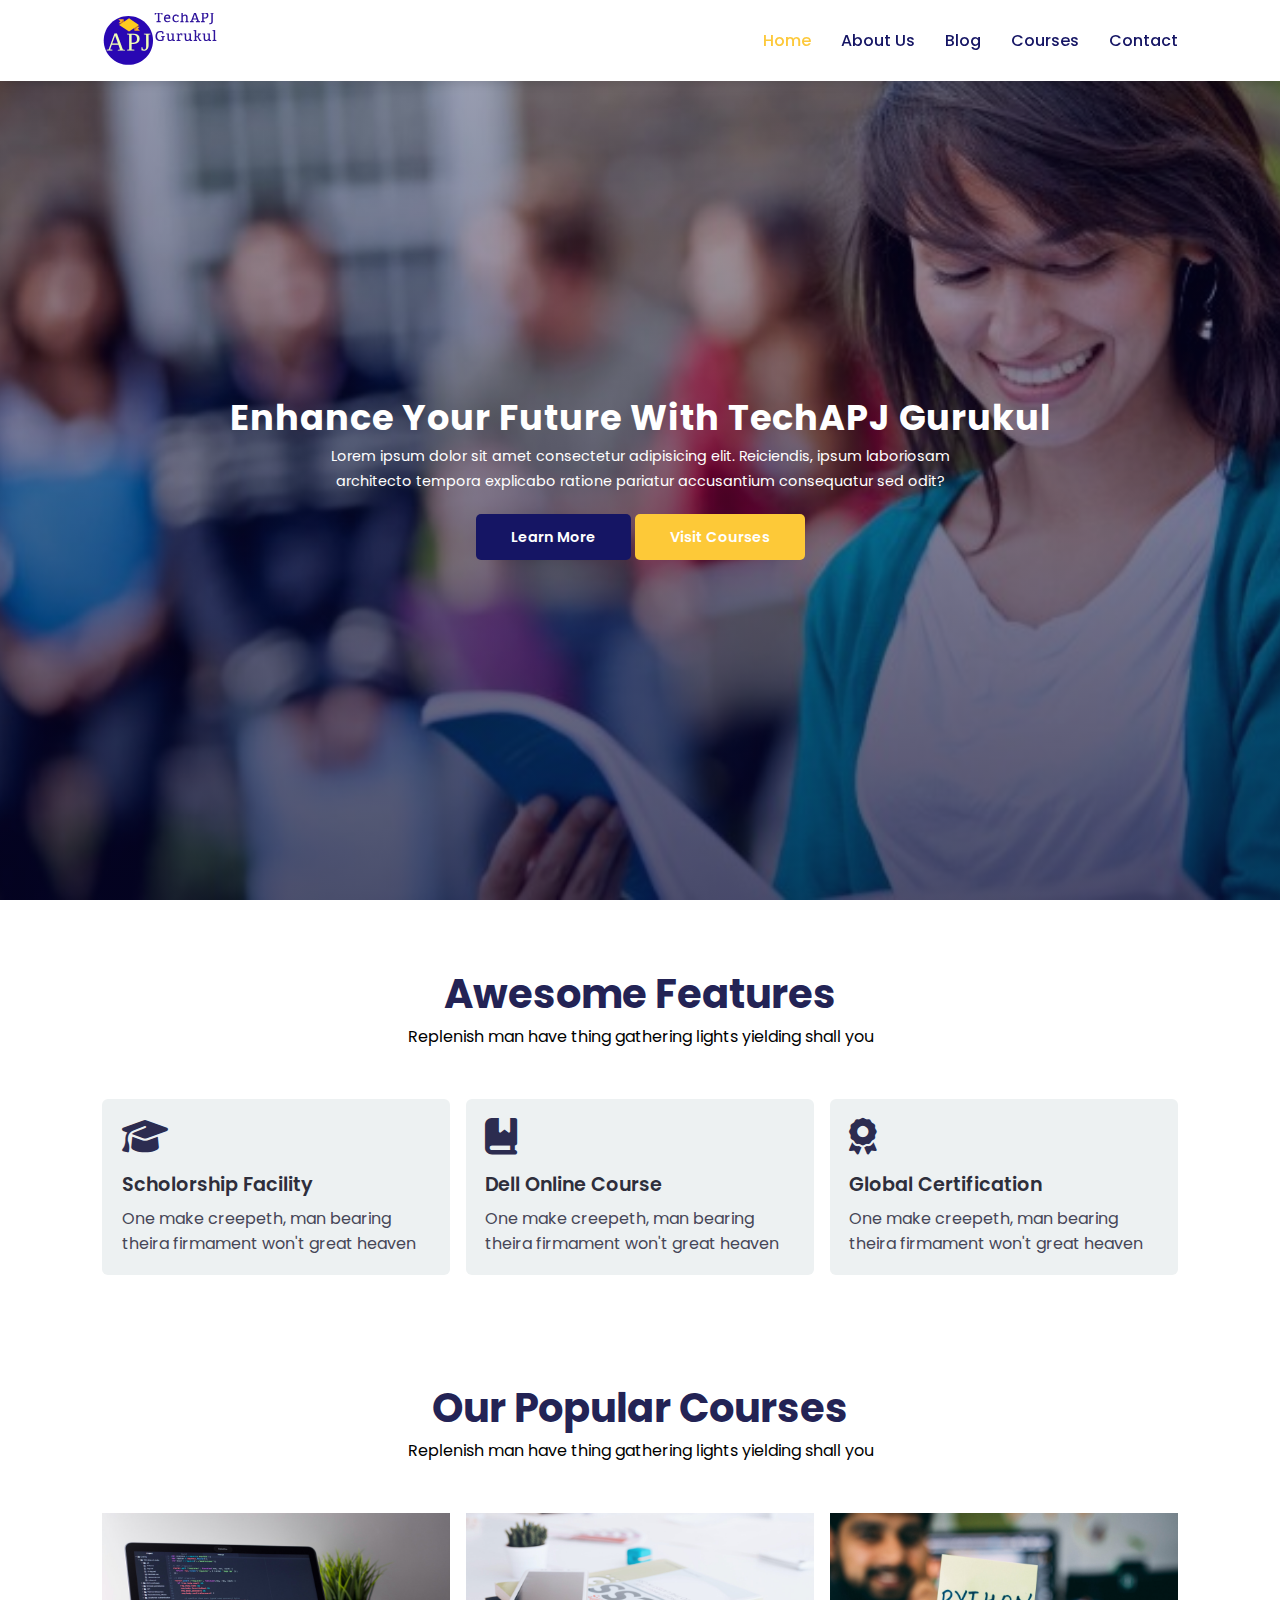
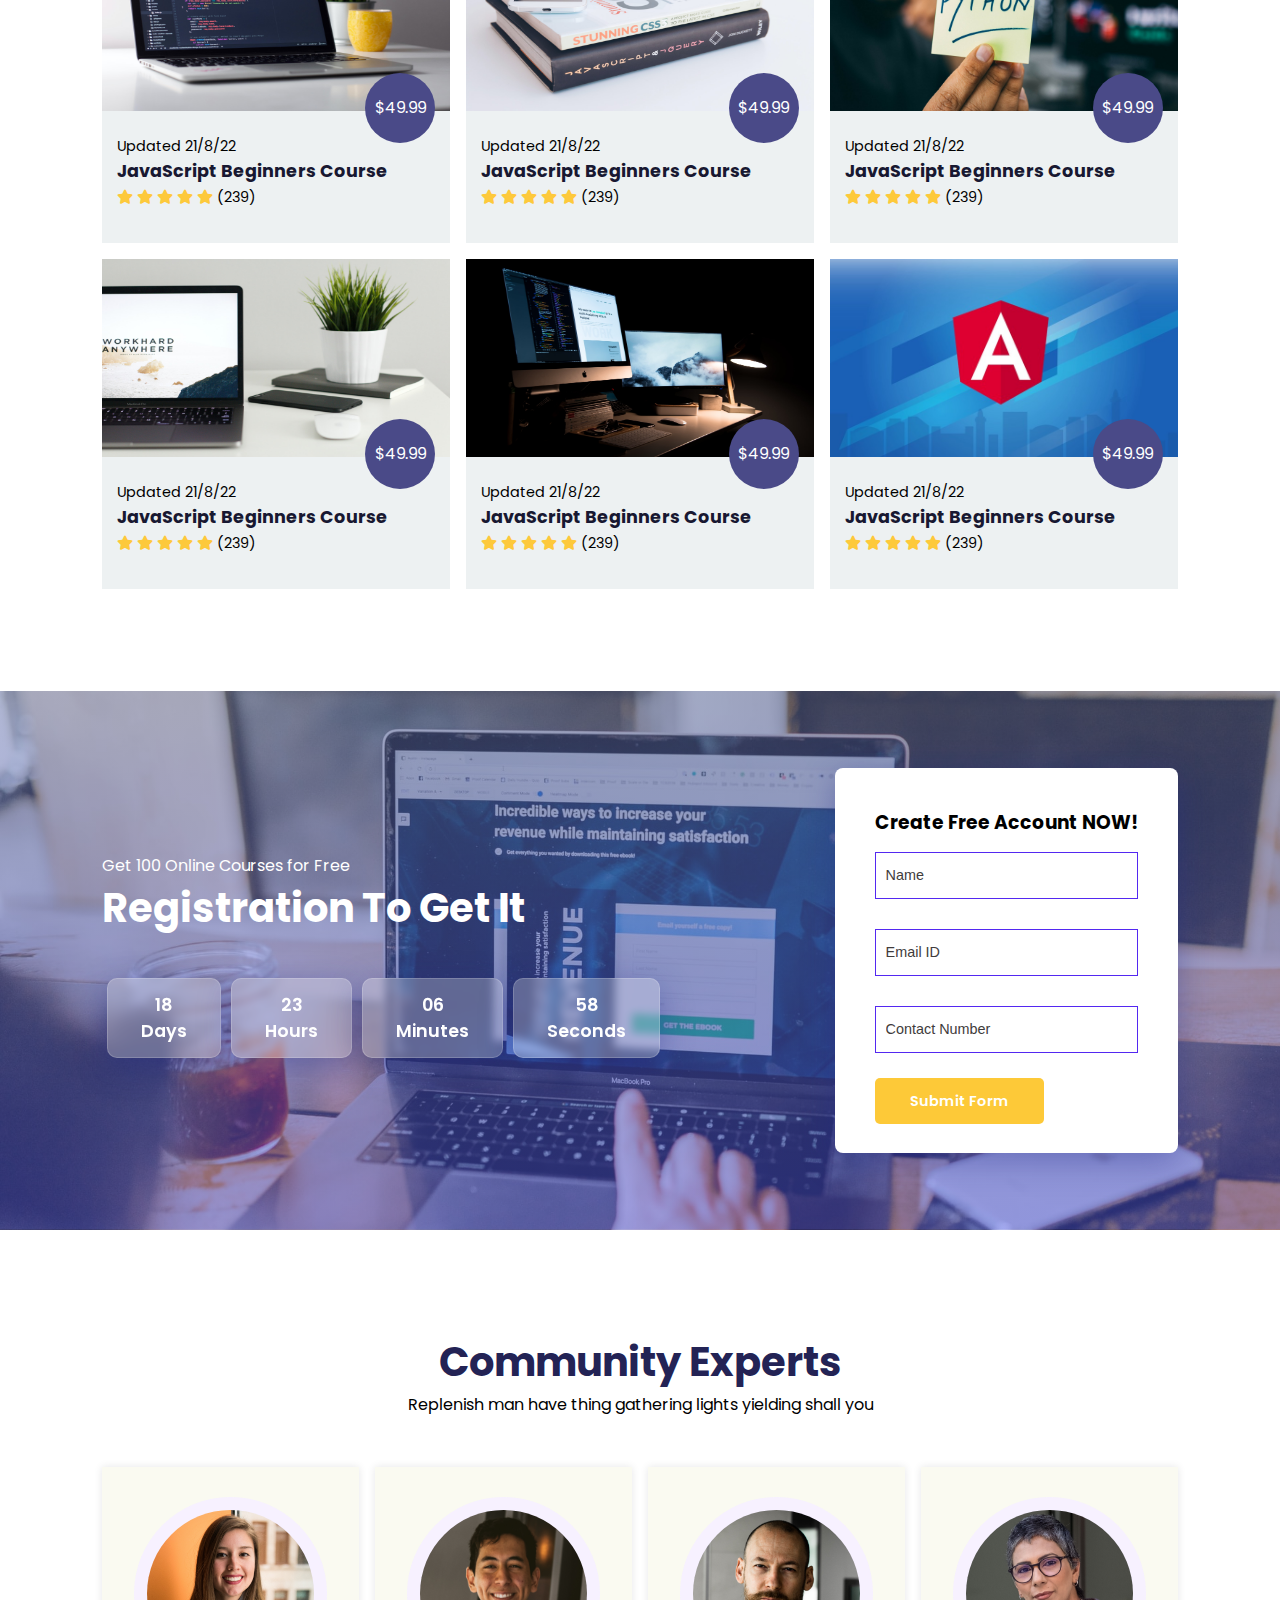
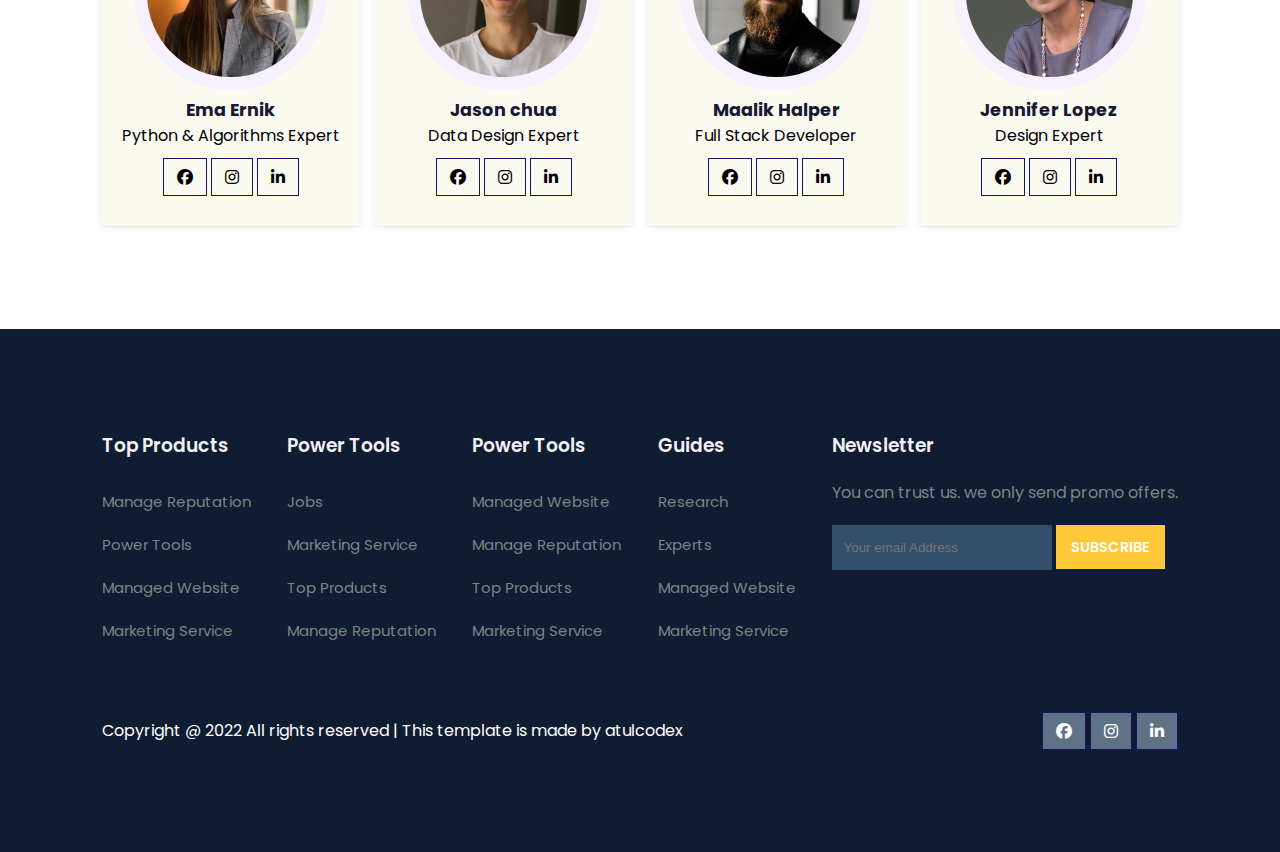
<file: education-website-main/index.html>
<!DOCTYPE html>
<html lang="en">
<head>
	<meta charset="UTF-8">
	<meta name="viewport" content="width=device-width, initial-scale=1.0">
	<title>Free Education Website Template</title>

	<!-- font Awesome CDN link -->
	<link rel="stylesheet" href="https://cdnjs.cloudflare.com/ajax/libs/font-awesome/6.1.1/css/all.min.css" />

	<!-- External CSS -->
	<link rel="stylesheet" href="style.css">

	<!-- JQuery CDN link -->
	<script src="https://code.jquery.com/jquery-3.6.0.min.js" integrity="sha256-/xUj+3OJU5yExlq6GSYGSHk7tPXikynS7ogEvDej/m4=" crossorigin="anonymous"></script>
</head>
<body>
	<!-- Navigation start -->
	<nav>
		<img src="img/SVGLogo.svg" class="logo" alt="">

		<div class="navigation">
			<ul>
				<i id="menu-close" class="fas fa-times"></i>
				<li><a href="index.html" class="active">Home</a></li>
				<li><a href="about.html">About Us</a></li>
				<li><a href="blog.html">Blog</a></li>
				<li><a href="courses.html">Courses</a></li>
				<li><a href="contact.html">Contact</a></li>
			</ul>

			<img src="img/menu.png" id="menu-btn" alt="">
		</div>
	</nav>
	<!-- Navigation ends -->


	<!-- Hero section starts from here -->
	<section id="home">
		<h2>
			Enhance Your Future With TechAPJ Gurukul
		</h2>
		<p>
			Lorem ipsum dolor sit amet consectetur adipisicing elit. Reiciendis, ipsum laboriosam architecto tempora explicabo ratione pariatur accusantium consequatur sed odit?
		</p>
		<div class="btn">
			<a href="#" class="blue">Learn More</a>
			<a href="#" class="yellow">Visit Courses</a>
		</div>
	</section>
	<!-- Hero section ends from here -->


	<!-- Features section starts from here -->
	<section id="features">
		<h1>Awesome Features</h1>
		<p>Replenish man have thing gathering lights yielding shall you</p>

		<div class="fea-base">
			<div class="fea-box">
				<i class="fas fa-graduation-cap"></i>
				<h3>Scholorship Facility</h3>
				<p>
					One make creepeth, man bearing theira firmament won't great heaven
				</p>
			</div>

			<div class="fea-box">
				<i class="fa-solid fa-book-bookmark"></i>
				<h3>Dell Online Course</h3>
				<p>
					One make creepeth, man bearing theira firmament won't great heaven
				</p>
			</div>

			<div class="fea-box">
				<i class="fas fa-award"></i>
				<h3>Global Certification</h3>
				<p>
					One make creepeth, man bearing theira firmament won't great heaven
				</p>
			</div>
		</div>
	</section>
	<!-- Features section ends from here -->


	<!-- Courses section starts from here -->
	<section id="course">
		<h1>Our Popular Courses</h1>
		<p>Replenish man have thing gathering lights yielding shall you</p>

		<div class="course-box">
			<div class="courses">
				<img src="img/c1.jpg" alt="">
				<div class="details">
					<span>Updated 21/8/22</span>
					<h6>JavaScript Beginners Course</h6>

					<div class="star">
						<i class="fa-solid fa-star"></i>
						<i class="fa-solid fa-star"></i>
						<i class="fa-solid fa-star"></i>
						<i class="fa-solid fa-star"></i>
						<i class="fa-solid fa-star"></i>

						<span>(239)</span>
					</div>
				</div>
				<div class="cost">$49.99</div>
			</div>

			<div class="courses">
				<img src="img/c2.jpg" alt="">
				<div class="details">
					<span>Updated 21/8/22</span>
					<h6>JavaScript Beginners Course</h6>

					<div class="star">
						<i class="fa-solid fa-star"></i>
						<i class="fa-solid fa-star"></i>
						<i class="fa-solid fa-star"></i>
						<i class="fa-solid fa-star"></i>
						<i class="fa-solid fa-star"></i>

						<span>(239)</span>
					</div>
				</div>
				<div class="cost">$49.99</div>
			</div>

			<div class="courses">
				<img src="img/c3.jpg" alt="">
				<div class="details">
					<span>Updated 21/8/22</span>
					<h6>JavaScript Beginners Course</h6>

					<div class="star">
						<i class="fa-solid fa-star"></i>
						<i class="fa-solid fa-star"></i>
						<i class="fa-solid fa-star"></i>
						<i class="fa-solid fa-star"></i>
						<i class="fa-solid fa-star"></i>

						<span>(239)</span>
					</div>
				</div>
				<div class="cost">$49.99</div>
			</div>

			<div class="courses">
				<img src="img/c4.jpg" alt="">
				<div class="details">
					<span>Updated 21/8/22</span>
					<h6>JavaScript Beginners Course</h6>

					<div class="star">
						<i class="fa-solid fa-star"></i>
						<i class="fa-solid fa-star"></i>
						<i class="fa-solid fa-star"></i>
						<i class="fa-solid fa-star"></i>
						<i class="fa-solid fa-star"></i>

						<span>(239)</span>
					</div>
				</div>
				<div class="cost">$49.99</div>
			</div>

			<div class="courses">
				<img src="img/c5.jpg" alt="">
				<div class="details">
					<span>Updated 21/8/22</span>
					<h6>JavaScript Beginners Course</h6>

					<div class="star">
						<i class="fa-solid fa-star"></i>
						<i class="fa-solid fa-star"></i>
						<i class="fa-solid fa-star"></i>
						<i class="fa-solid fa-star"></i>
						<i class="fa-solid fa-star"></i>

						<span>(239)</span>
					</div>
				</div>
				<div class="cost">$49.99</div>
			</div>

			<div class="courses">
				<img src="img/c6.jpg" alt="">
				<div class="details">
					<span>Updated 21/8/22</span>
					<h6>JavaScript Beginners Course</h6>

					<div class="star">
						<i class="fa-solid fa-star"></i>
						<i class="fa-solid fa-star"></i>
						<i class="fa-solid fa-star"></i>
						<i class="fa-solid fa-star"></i>
						<i class="fa-solid fa-star"></i>

						<span>(239)</span>
					</div>
				</div>
				<div class="cost">$49.99</div>
			</div>
		</div>
	</section>
	<!-- Courses section ends from here -->


	<!-- Registration section starts from here -->
	<section id="registration">
		<div class="reminder">
			<p>Get 100 Online Courses for Free</p>
			<h1>Registration To Get It</h1>

			<div class="time">
				<div class="date">18 <br> Days</div>
				<div class="date">23 <br> Hours</div>
				<div class="date">06 <br> Minutes</div>
				<div class="date">58 <br> Seconds</div>
			</div>
		</div>

		<div class="form">
			<h3>Create Free Account NOW!</h3>

			<input type="text" placeholder="Name" name="" id="">
			<input type="email" placeholder="Email ID" name="" id="">
			<input type="text" placeholder="Contact Number" name="" id="">

			<div class="btn">
				<a href="#" class="yellow">Submit Form</a>
			</div>
		</div>
	</section>
	<!-- Registration section ends from here -->


	<!-- Experts section starts from here -->
	<section id="experts">
		<h1>Community Experts</h1>
		<p>Replenish man have thing gathering lights yielding shall you</p>
		<div class="expert-box">
			<div class="profile">
				<img src="img/pro1.webp" alt="">
				<h6>Ema Ernik</h6>
				<p>Python & Algorithms Expert</p>
				<div class="pro-links">
					<i class="fab fa-facebook"></i>
					<i class="fab fa-instagram"></i>
					<i class="fab fa-linkedin-in"></i>
				</div>
			</div>

			<div class="profile">
				<img src="img/pro2.webp" alt="">
				<h6>Jason chua</h6>
				<p>Data Design Expert</p>
				<div class="pro-links">
					<i class="fab fa-facebook"></i>
					<i class="fab fa-instagram"></i>
					<i class="fab fa-linkedin-in"></i>
				</div>
			</div>

			<div class="profile">
				<img src="img/pro3.webp" alt="">
				<h6>Maalik Halper</h6>
				<p>Full Stack Developer</p>
				<div class="pro-links">
					<i class="fab fa-facebook"></i>
					<i class="fab fa-instagram"></i>
					<i class="fab fa-linkedin-in"></i>
				</div>
			</div>

			<div class="profile">
				<img src="img/pro4.webp" alt="">
				<h6>Jennifer Lopez</h6>
				<p>Design Expert</p>
				<div class="pro-links">
					<i class="fab fa-facebook"></i>
					<i class="fab fa-instagram"></i>
					<i class="fab fa-linkedin-in"></i>
				</div>
			</div>
		</div>
	</section>
	<!-- Experts section ends from here -->

	<!-- Footer section starts from here -->
	<footer>
		<div class="footer-col">
			<h3>Top Products</h3>
			<li>Manage Reputation</li>
			<li>Power Tools</li>
			<li>Managed Website</li>
			<li>Marketing Service</li>
		</div>

		<div class="footer-col">
			<h3>Power Tools</h3>
			<li>Jobs</li>
			<li>Marketing Service</li>
			<li>Top Products</li>
			<li>Manage Reputation</li>
		</div>

		<div class="footer-col">
			<h3>Power Tools</h3>
			<li>Managed Website</li>
			<li>Manage Reputation</li>
			<li>Top Products</li>
			<li>Marketing Service</li>
		</div>

		<div class="footer-col">
			<h3>Guides</h3>
			<li>Research</li>
			<li>Experts</li>
			<li>Managed Website</li>
			<li>Marketing Service</li>
		</div>

		<div class="footer-col">
			<h3>Newsletter</h3>
			<p>You can trust us. we only send promo offers.</p>

			<div class="subscribe">
				<input type="email" placeholder="Your email Address">
				<a href="#" class="yellow">SUBSCRIBE</a>
			</div>
		</div>

		<div class="copyright">
			<p>
				Copyright @ 2022 All rights reserved | This template is made by <a href="https://atulcodex.com" target="_blank">atulcodex</a>
			</p>
			<div class="pro-links">
				<i class="fab fa-facebook"></i>
				<i class="fab fa-instagram"></i>
				<i class="fab fa-linkedin-in"></i>
			</div>
		</div>
	</footer>
	<!-- Footer section ends from here -->

	<script>
		// Show menu links on burger click
		$('#menu-btn').click(function(){
			$('nav .navigation ul').addClass('active')
		});

		// Hide navbar on click function
		$('#menu-close').click(function(){
			$('nav .navigation ul').removeClass('active')
		});
	</script>
</body>
</html>
</file>
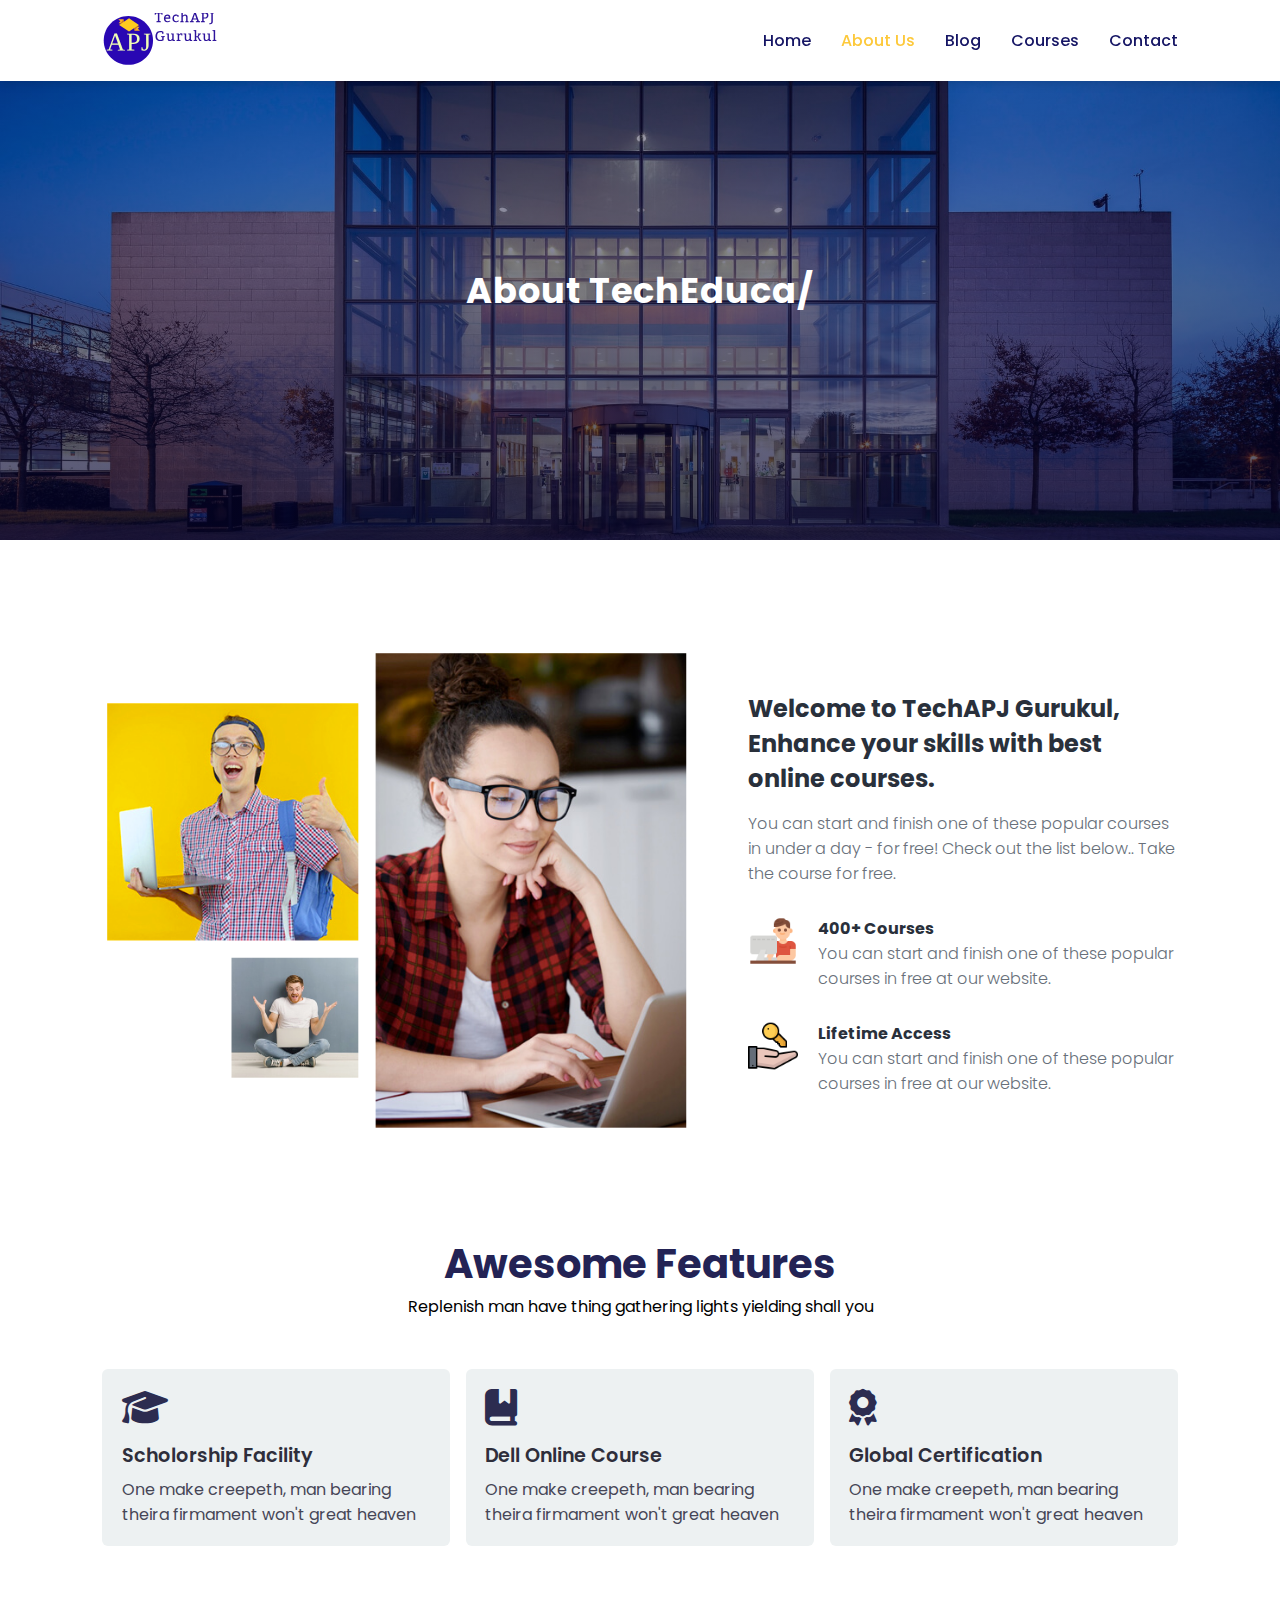
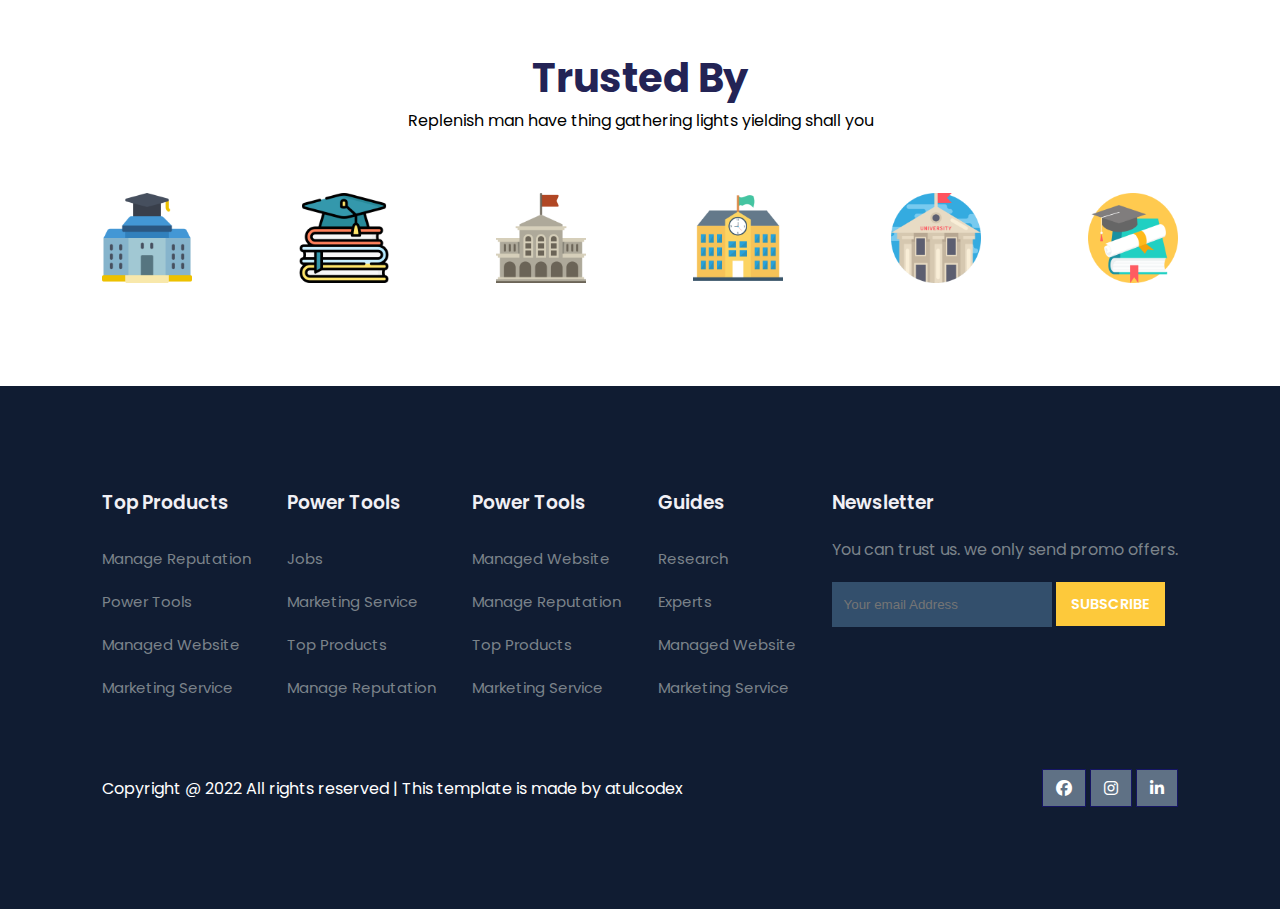
<file: education-website-main/about.html>
<!DOCTYPE html>
<html lang="en">
<head>
	<meta charset="UTF-8">
	<meta name="viewport" content="width=device-width, initial-scale=1.0">
	<title>Education Website Template</title>

	<!-- font Awesome CDN link -->
	<link rel="stylesheet" href="https://cdnjs.cloudflare.com/ajax/libs/font-awesome/6.1.1/css/all.min.css" />

	<!-- External CSS -->
	<link rel="stylesheet" href="style.css">
	<link rel="stylesheet" href="about.css">

	<!-- JQuery CDN link -->
	<script src="https://code.jquery.com/jquery-3.6.0.min.js" integrity="sha256-/xUj+3OJU5yExlq6GSYGSHk7tPXikynS7ogEvDej/m4=" crossorigin="anonymous"></script>
</head>
<body>
	<!-- Navigation start -->
	<nav>
		<img src="img/SVGLogo.svg" class="logo" alt="">

		<div class="navigation">
			<ul>
				<i id="menu-close" class="fas fa-times"></i>
				<li><a href="index.html">Home</a></li>
				<li><a href="about.html" class="active">About Us</a></li>
				<li><a href="blog.html">Blog</a></li>
				<li><a href="courses.html">Courses</a></li>
				<li><a href="contact.html">Contact</a></li>
			</ul>

			<img src="img/menu.png" id="menu-btn" alt="">
		</div>
	</nav>
	<!-- Navigation ends -->


	<!-- Hero section starts from here -->
	<section id="about-home">
		<h2>
			About TechEduca/
		</h2>
	</section>
	<!-- Hero section ends from here -->


	<!-- About section starts from here -->
	<section id="about-container">
		<div class="about-img">
			<img src="img/a.png" alt="">
		</div>
		<div class="about-text">
			<h2>
				Welcome to TechAPJ Gurukul, Enhance your skills with best online courses.
			</h2>
			<p>
				You can start and finish one of these popular courses in under a day - for free! Check out the list below.. Take the course for free.
			</p>

			<div class="about-fe">
				<img src="img/fe1.png" alt="">
				<div class="fe-text">
					<h5>400+ Courses</h5>
					<p>
						You can start and finish one of these popular courses in free at our website.
					</p>
				</div>
			</div>
			<div class="about-fe">
				<img src="img/fe2.png" alt="">
				<div class="fe-text">
					<h5>Lifetime Access</h5>
					<p>
						You can start and finish one of these popular courses in free at our website.
					</p>
				</div>
			</div>
		</div>
	</section>
	<!-- About section ends from here -->


	<!-- Features section starts from here -->
	<section id="features">
		<h1>Awesome Features</h1>
		<p>Replenish man have thing gathering lights yielding shall you</p>

		<div class="fea-base">
			<div class="fea-box">
				<i class="fas fa-graduation-cap"></i>
				<h3>Scholorship Facility</h3>
				<p>
					One make creepeth, man bearing theira firmament won't great heaven
				</p>
			</div>

			<div class="fea-box">
				<i class="fa-solid fa-book-bookmark"></i>
				<h3>Dell Online Course</h3>
				<p>
					One make creepeth, man bearing theira firmament won't great heaven
				</p>
			</div>

			<div class="fea-box">
				<i class="fas fa-award"></i>
				<h3>Global Certification</h3>
				<p>
					One make creepeth, man bearing theira firmament won't great heaven
				</p>
			</div>
		</div>
	</section>
	<!-- Features section ends from here -->


	<!-- Trust section starts from here -->
	<section id="trust">
		<h1>Trusted By</h1>
		<p>Replenish man have thing gathering lights yielding shall you</p>
		<div class="trust-img">
			<img src="img/trust (1).png" alt="">
			<img src="img/trust (2).png" alt="">
			<img src="img/trust (3).png" alt="">
			<img src="img/trust (4).png" alt="">
			<img src="img/trust (5).png" alt="">
			<img src="img/trust (6).png" alt="">
		</div>
	</section>
	<!-- Trust section ends from here -->


	<!-- Footer section starts from here -->
	<footer>
		<div class="footer-col">
			<h3>Top Products</h3>
			<li>Manage Reputation</li>
			<li>Power Tools</li>
			<li>Managed Website</li>
			<li>Marketing Service</li>
		</div>

		<div class="footer-col">
			<h3>Power Tools</h3>
			<li>Jobs</li>
			<li>Marketing Service</li>
			<li>Top Products</li>
			<li>Manage Reputation</li>
		</div>

		<div class="footer-col">
			<h3>Power Tools</h3>
			<li>Managed Website</li>
			<li>Manage Reputation</li>
			<li>Top Products</li>
			<li>Marketing Service</li>
		</div>

		<div class="footer-col">
			<h3>Guides</h3>
			<li>Research</li>
			<li>Experts</li>
			<li>Managed Website</li>
			<li>Marketing Service</li>
		</div>

		<div class="footer-col">
			<h3>Newsletter</h3>
			<p>You can trust us. we only send promo offers.</p>

			<div class="subscribe">
				<input type="email" placeholder="Your email Address">
				<a href="#" class="yellow">SUBSCRIBE</a>
			</div>
		</div>

		<div class="copyright">
			<p>
				Copyright @ 2022 All rights reserved | This template is made by <a href="https://atulcodex.com" target="_blank">atulcodex</a>
			</p>
			<div class="pro-links">
				<i class="fab fa-facebook"></i>
				<i class="fab fa-instagram"></i>
				<i class="fab fa-linkedin-in"></i>
			</div>
		</div>
	</footer>
	<!-- Footer section ends from here -->

	<script>
		// Show menu links on burger click
		$('#menu-btn').click(function(){
			$('nav .navigation ul').addClass('active')
		});

		// Hide navbar on click function
		$('#menu-close').click(function(){
			$('nav .navigation ul').removeClass('active')
		});
	</script>
</body>
</html>
</file>
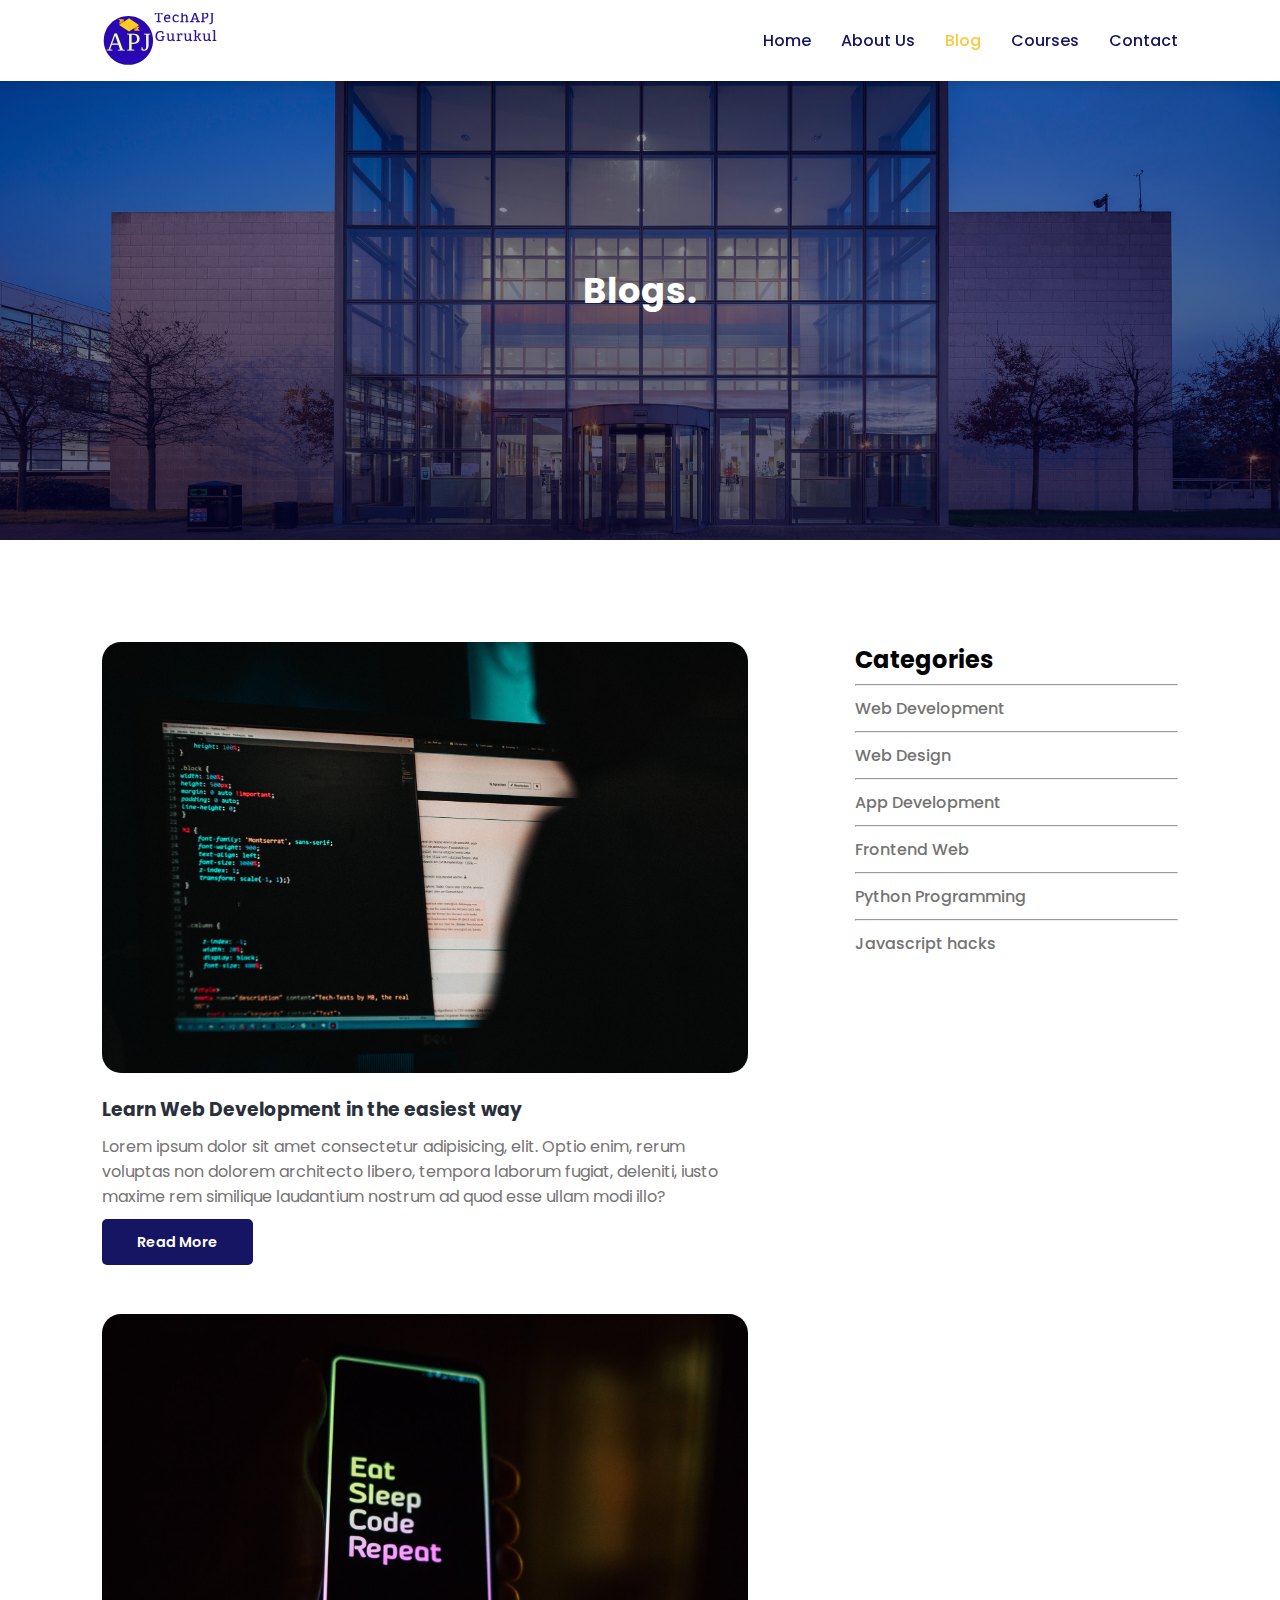
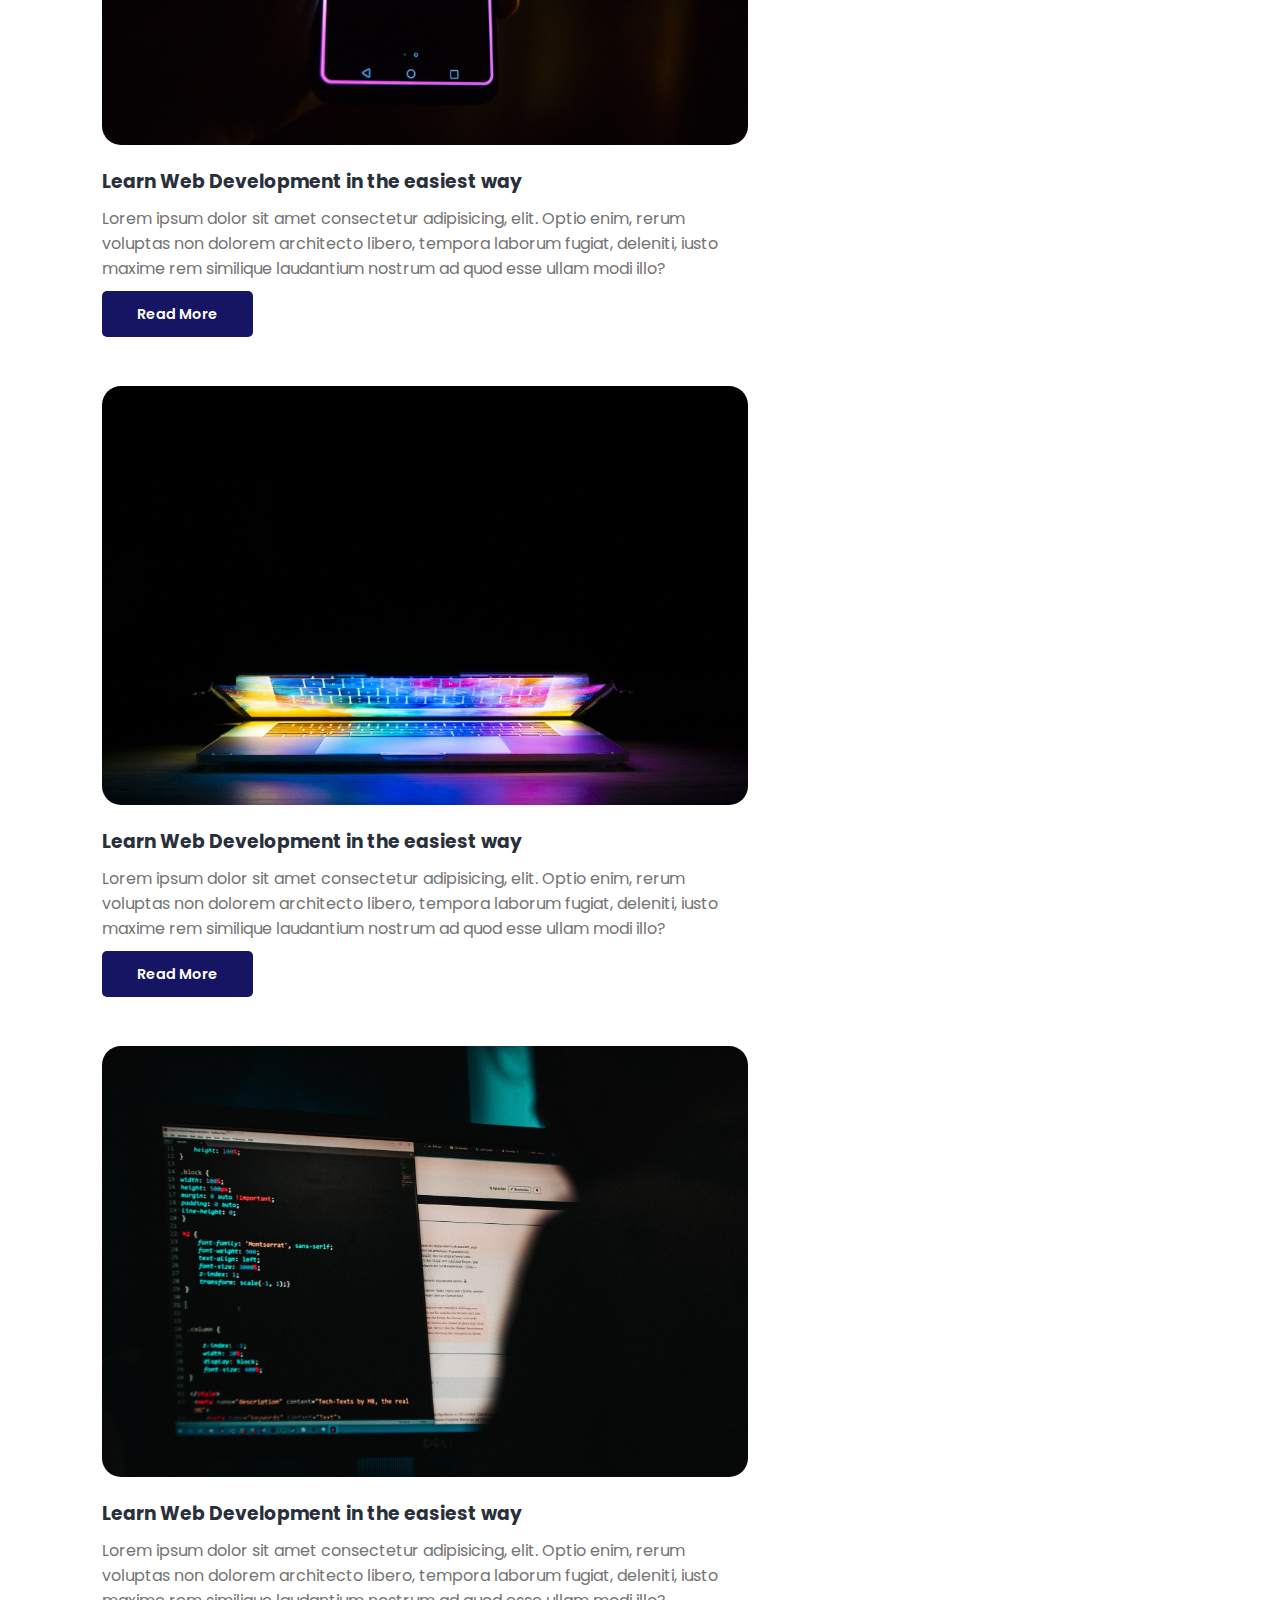
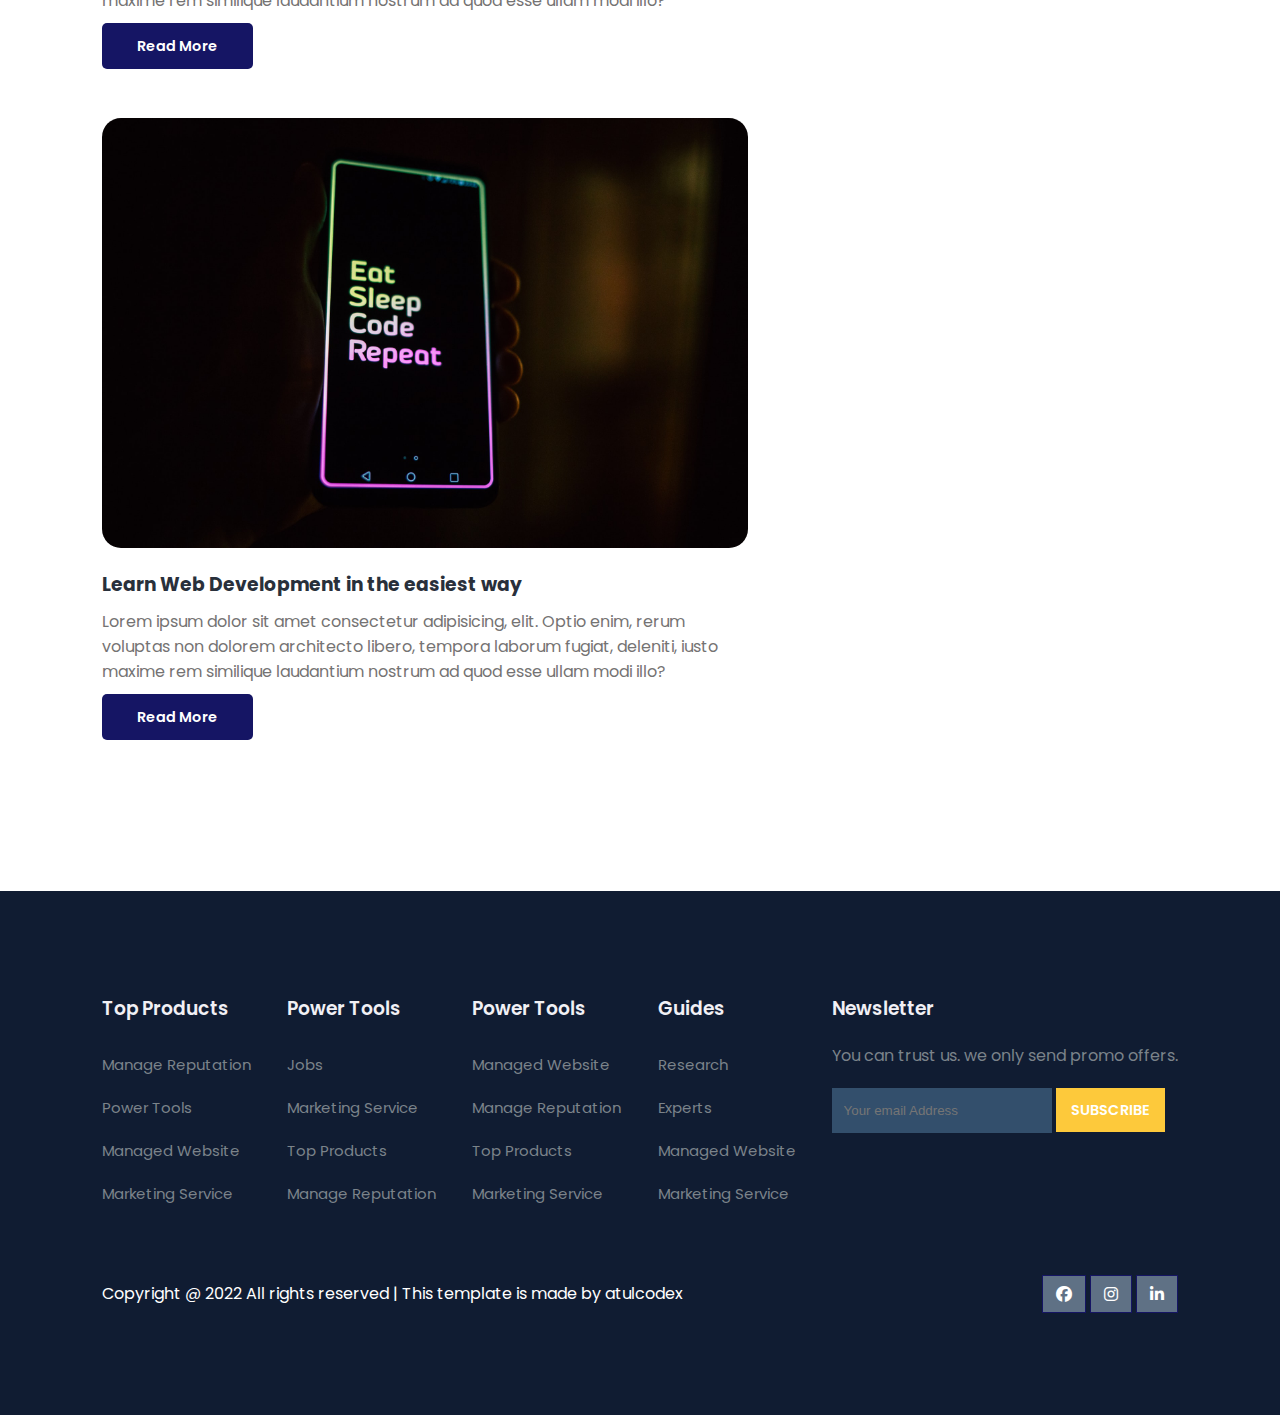
<file: education-website-main/blog.html>
<!DOCTYPE html>
<html lang="en">
<head>
	<meta charset="UTF-8">
	<meta name="viewport" content="width=device-width, initial-scale=1.0">
	<title>Blogs</title>

	<!-- font Awesome CDN link -->
	<link rel="stylesheet" href="https://cdnjs.cloudflare.com/ajax/libs/font-awesome/6.1.1/css/all.min.css" />

	<!-- External CSS -->
	<link rel="stylesheet" href="style.css">
	<link rel="stylesheet" href="about.css">
	<link rel="stylesheet" href="blog.css">

	<!-- JQuery CDN link -->
	<script src="https://code.jquery.com/jquery-3.6.0.min.js" integrity="sha256-/xUj+3OJU5yExlq6GSYGSHk7tPXikynS7ogEvDej/m4=" crossorigin="anonymous"></script>
</head>
<body>
	<!-- Navigation start -->
	<nav>
		<img src="img/SVGLogo.svg" class="logo" alt="">

		<div class="navigation">
			<ul>
				<i id="menu-close" class="fas fa-times"></i>
				<li><a href="index.html">Home</a></li>
				<li><a href="about.html">About Us</a></li>
				<li><a href="blog.html" class="active">Blog</a></li>
				<li><a href="courses.html">Courses</a></li>
				<li><a href="contact.html">Contact</a></li>
			</ul>

			<img src="img/menu.png" id="menu-btn" alt="">
		</div>
	</nav>
	<!-- Navigation ends -->


	<!-- Hero section starts from here -->
	<section id="about-home">
		<h2>
			Blogs.
		</h2>
	</section>
	<!-- Hero section ends from here -->


	<!-- Blog container starts from here -->
	<section id="blog-container">
		<div class="blogs">
			<div class="post">
				<img src="img/b1.jpg" alt="">
				<h3>Learn Web Development in the easiest way</h3>
				<p>
					Lorem ipsum dolor sit amet consectetur adipisicing, elit. Optio enim, rerum voluptas non dolorem architecto libero, tempora laborum fugiat, deleniti, iusto maxime rem similique laudantium nostrum ad quod esse ullam modi illo?
				</p>
				<a href="post.html">Read More</a>
			</div>

			<div class="post">
				<img src="img/b2.jpg" alt="">
				<h3>Learn Web Development in the easiest way</h3>
				<p>
					Lorem ipsum dolor sit amet consectetur adipisicing, elit. Optio enim, rerum voluptas non dolorem architecto libero, tempora laborum fugiat, deleniti, iusto maxime rem similique laudantium nostrum ad quod esse ullam modi illo?
				</p>
				<a href="post.html">Read More</a>
			</div>

			<div class="post">
				<img src="img/b3.jpg" alt="">
				<h3>Learn Web Development in the easiest way</h3>
				<p>
					Lorem ipsum dolor sit amet consectetur adipisicing, elit. Optio enim, rerum voluptas non dolorem architecto libero, tempora laborum fugiat, deleniti, iusto maxime rem similique laudantium nostrum ad quod esse ullam modi illo?
				</p>
				<a href="post.html">Read More</a>
			</div>

			<div class="post">
				<img src="img/b1.jpg" alt="">
				<h3>Learn Web Development in the easiest way</h3>
				<p>
					Lorem ipsum dolor sit amet consectetur adipisicing, elit. Optio enim, rerum voluptas non dolorem architecto libero, tempora laborum fugiat, deleniti, iusto maxime rem similique laudantium nostrum ad quod esse ullam modi illo?
				</p>
				<a href="post.html">Read More</a>
			</div>

			<div class="post">
				<img src="img/b2.jpg" alt="">
				<h3>Learn Web Development in the easiest way</h3>
				<p>
					Lorem ipsum dolor sit amet consectetur adipisicing, elit. Optio enim, rerum voluptas non dolorem architecto libero, tempora laborum fugiat, deleniti, iusto maxime rem similique laudantium nostrum ad quod esse ullam modi illo?
				</p>
				<a href="post.html">Read More</a>
			</div>
		</div>
		<div class="cate">
			<h2>Categories</h2>
			<hr>
			<a href="#">Web Development</a>
			<hr>
			<a href="#">Web Design</a>
			<hr>
			<a href="#">App Development</a>
			<hr>
			<a href="#">Frontend Web</a>
			<hr>
			<a href="#">Python Programming</a>
			<hr>
			<a href="#">Javascript hacks</a>
		</div>
	</section>
	<!-- Blog container ends from here -->


	<!-- Footer section starts from here -->
	<footer>
		<div class="footer-col">
			<h3>Top Products</h3>
			<li>Manage Reputation</li>
			<li>Power Tools</li>
			<li>Managed Website</li>
			<li>Marketing Service</li>
		</div>

		<div class="footer-col">
			<h3>Power Tools</h3>
			<li>Jobs</li>
			<li>Marketing Service</li>
			<li>Top Products</li>
			<li>Manage Reputation</li>
		</div>

		<div class="footer-col">
			<h3>Power Tools</h3>
			<li>Managed Website</li>
			<li>Manage Reputation</li>
			<li>Top Products</li>
			<li>Marketing Service</li>
		</div>

		<div class="footer-col">
			<h3>Guides</h3>
			<li>Research</li>
			<li>Experts</li>
			<li>Managed Website</li>
			<li>Marketing Service</li>
		</div>

		<div class="footer-col">
			<h3>Newsletter</h3>
			<p>You can trust us. we only send promo offers.</p>

			<div class="subscribe">
				<input type="email" placeholder="Your email Address">
				<a href="#" class="yellow">SUBSCRIBE</a>
			</div>
		</div>

		<div class="copyright">
			<p>
				Copyright @ 2022 All rights reserved | This template is made by <a href="https://atulcodex.com" target="_blank">atulcodex</a>
			</p>
			<div class="pro-links">
				<i class="fab fa-facebook"></i>
				<i class="fab fa-instagram"></i>
				<i class="fab fa-linkedin-in"></i>
			</div>
		</div>
	</footer>
	<!-- Footer section ends from here -->

	<script>
		// Show menu links on burger click
		$('#menu-btn').click(function(){
			$('nav .navigation ul').addClass('active')
		});

		// Hide navbar on click function
		$('#menu-close').click(function(){
			$('nav .navigation ul').removeClass('active')
		});
	</script>
</body>
</html>
</file>
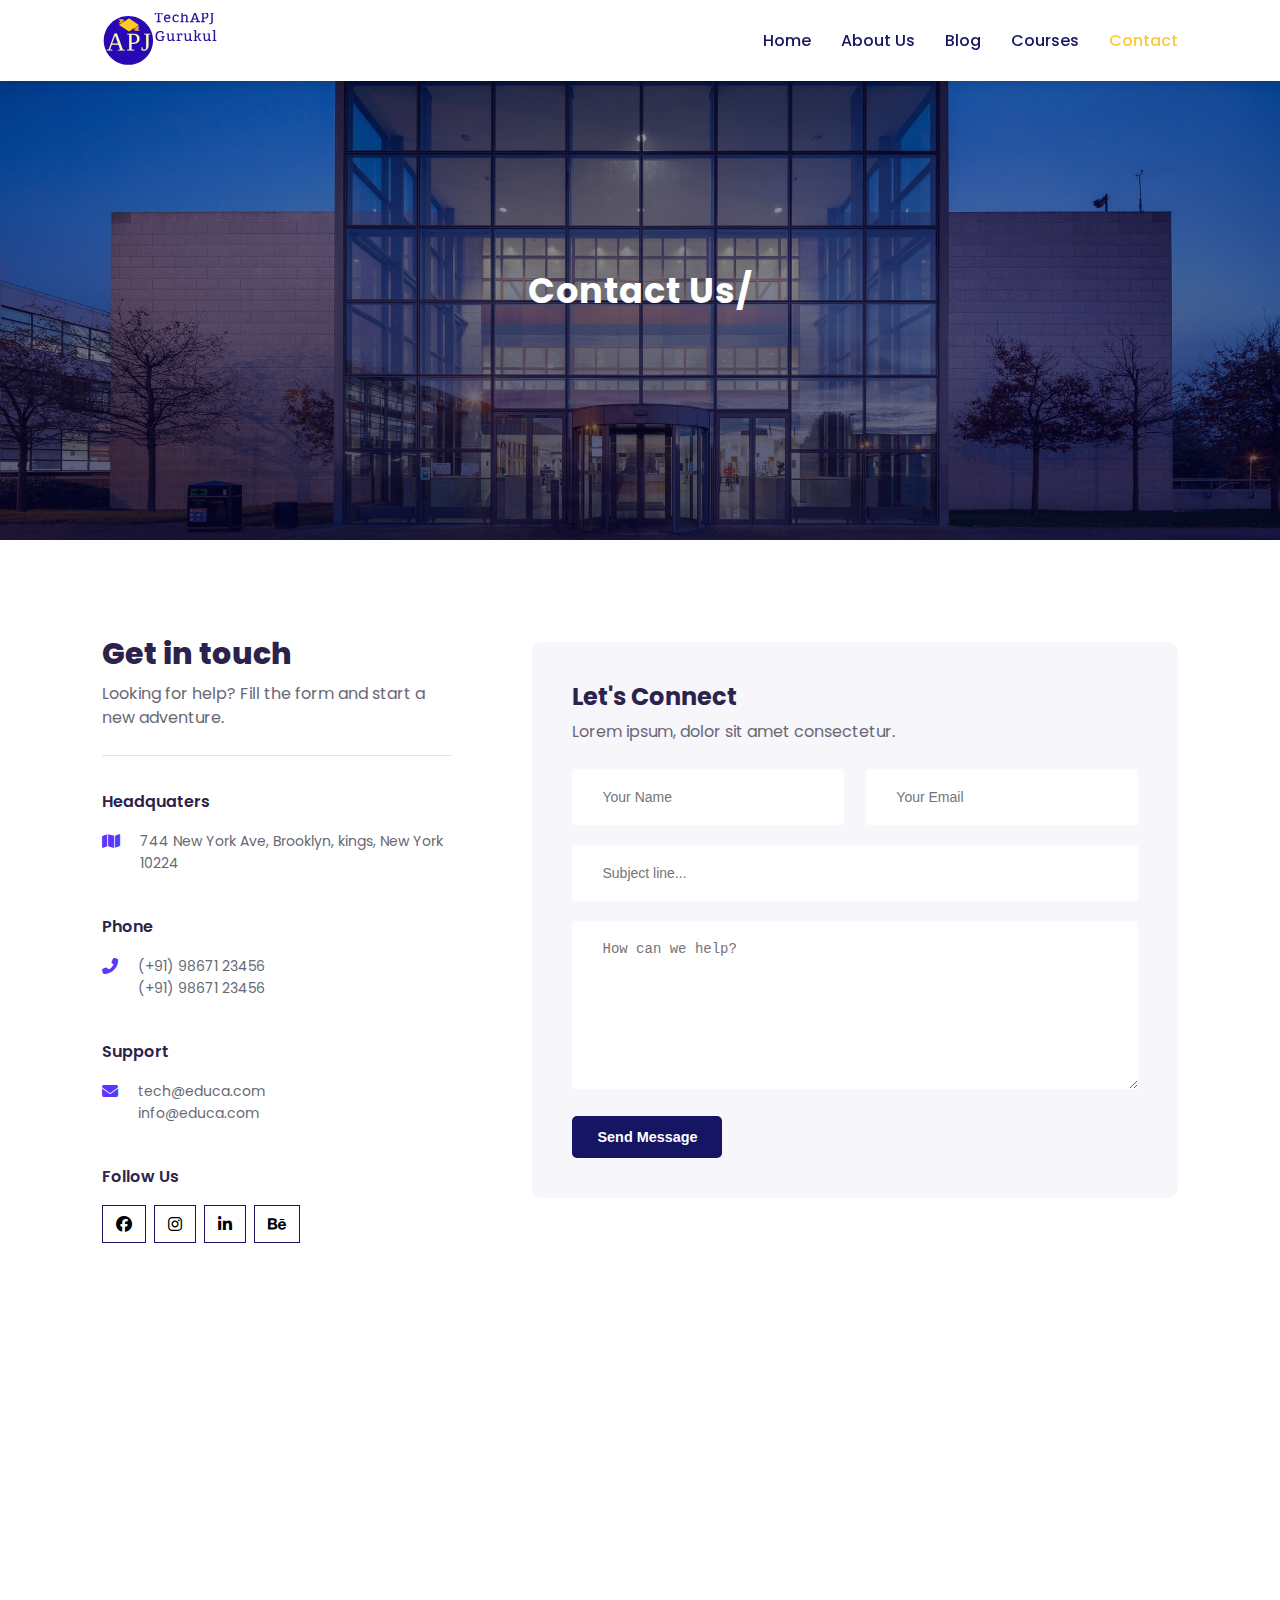
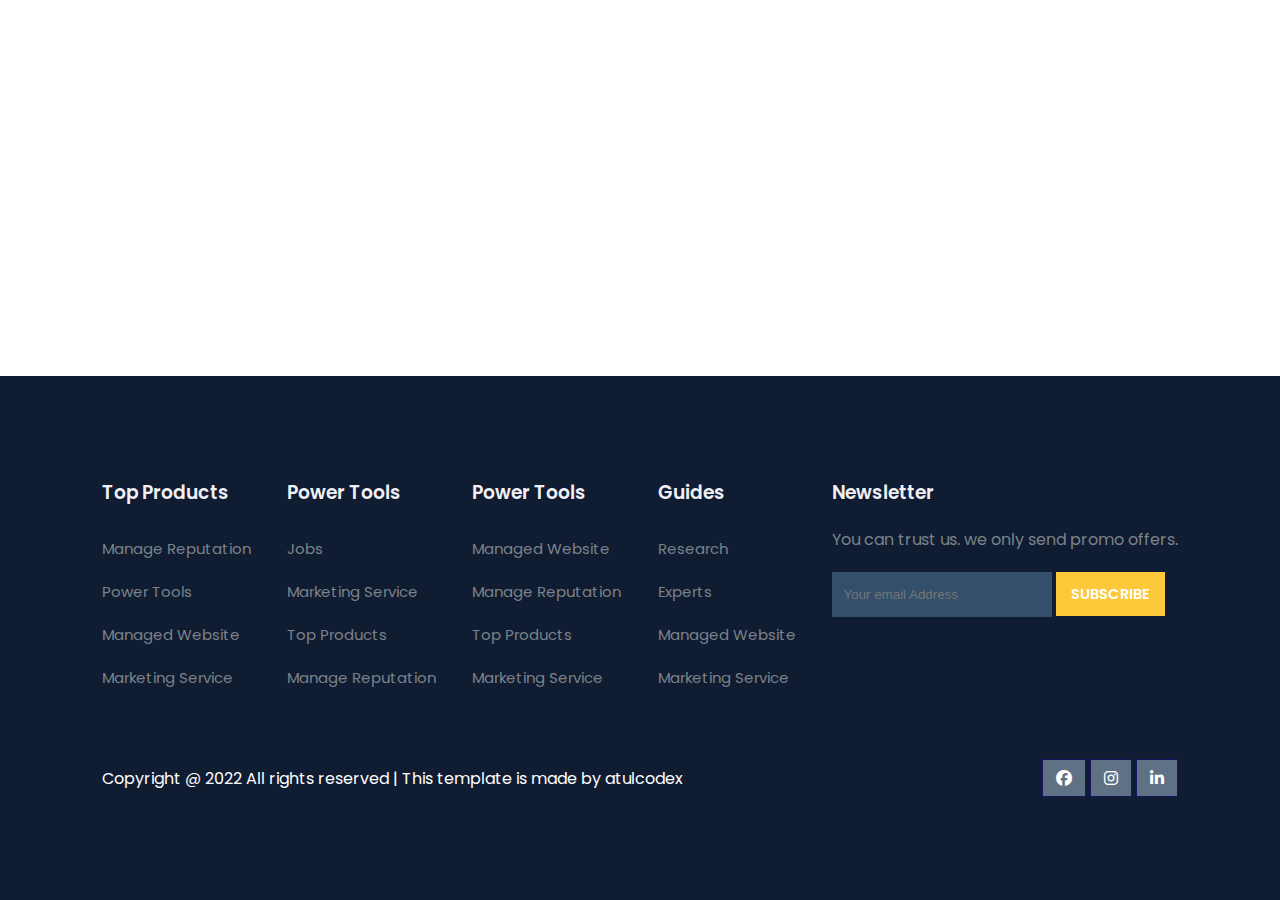
<file: education-website-main/contact.html>
<!DOCTYPE html>
<html lang="en">
<head>
	<meta charset="UTF-8">
	<meta name="viewport" content="width=device-width, initial-scale=1.0">
	<title>Contact Us</title>

	<!-- font Awesome CDN link -->
	<link rel="stylesheet" href="https://cdnjs.cloudflare.com/ajax/libs/font-awesome/6.1.1/css/all.min.css" />

	<!-- External CSS -->
	<link rel="stylesheet" href="style.css">
	<link rel="stylesheet" href="about.css">
	<link rel="stylesheet" href="course-inner.css">
	<link rel="stylesheet" href="contact.css">

	<!-- JQuery CDN link -->
	<script src="https://code.jquery.com/jquery-3.6.0.min.js" integrity="sha256-/xUj+3OJU5yExlq6GSYGSHk7tPXikynS7ogEvDej/m4=" crossorigin="anonymous"></script>
</head>
<body>
	<!-- Navigation start -->
	<nav>
		<img src="img/SVGLogo.svg" class="logo" alt="">

		<div class="navigation">
			<ul>
				<i id="menu-close" class="fas fa-times"></i>
				<li><a href="index.html">Home</a></li>
				<li><a href="about.html">About Us</a></li>
				<li><a href="blog.html">Blog</a></li>
				<li><a href="courses.html">Courses</a></li>
				<li><a href="contact.html" class="active">Contact</a></li>
			</ul>

			<img src="img/menu.png" id="menu-btn" alt="">
		</div>
	</nav>
	<!-- Navigation ends -->


	<!-- Hero section starts from here -->
	<section id="about-home">
		<h2>
			Contact Us/
		</h2>
	</section>
	<!-- Hero section ends from here -->


	<section id="contact">
		<div class="getin">
			<h2>Get in touch</h2>
			<p>Looking for help? Fill the form and start a new adventure.</p>

			<div class="getin-details">
				<h3>Headquaters</h3>
				<div>
					<i class="fa-solid fa-map get"></i>
					<p>744 New York Ave, Brooklyn, kings, New York 10224</p>
				</div>

				<h3>Phone</h3>
				<div>
					<i class="fas fa-phone-alt get"></i>
					<p>(+91) 98671 23456 <br> (+91) 98671 23456</p>
				</div>

				<h3>Support</h3>
				<div>
					<i class="fa-solid fa-envelope get"></i>
					<p>tech@educa.com <br> info@educa.com </p>
				</div>

				<h3>Follow Us</h3>
				<div class="pro-links">
					<i class="fab fa-facebook"></i>
					<i class="fab fa-instagram"></i>
					<i class="fab fa-linkedin-in"></i>
					<i class="fab fa-behance"></i>
				</div>
			</div>
		</div>

		<div class="form">
			<h4>Let's Connect</h4>
			<p>Lorem ipsum, dolor sit amet consectetur.</p>
			<div class="form-row">
				<input type="text" placeholder="Your Name">
				<input type="email" placeholder="Your Email">
			</div>
			<div class="form-col">
				<input type="text" placeholder="Subject line...">
			</div>
			<div class="form-col">
				<textarea name="" id="" cols="30" rows="8" placeholder="How can we help?"></textarea>
			</div>

			<div class="form-col">
				<button>Send Message</button>
			</div>
		</div>
	</section>


	<section id="map">
		<iframe src="https://www.google.com/maps/embed?pb=!1m18!1m12!1m3!1d30711686.029386617!2d64.41853642919325!3d20.009139591170264!2m3!1f0!2f0!3f0!3m2!1i1024!2i768!4f13.1!3m3!1m2!1s0x30635ff06b92b791%3A0xd78c4fa1854213a6!2sIndia!5e0!3m2!1sen!2sin!4v1652012148253!5m2!1sen!2sin" style="border:0;" allowfullscreen="" loading="lazy" referrerpolicy="no-referrer-when-downgrade"></iframe>
	</section>


	<!-- Footer section starts from here -->
	<footer>
		<div class="footer-col">
			<h3>Top Products</h3>
			<li>Manage Reputation</li>
			<li>Power Tools</li>
			<li>Managed Website</li>
			<li>Marketing Service</li>
		</div>

		<div class="footer-col">
			<h3>Power Tools</h3>
			<li>Jobs</li>
			<li>Marketing Service</li>
			<li>Top Products</li>
			<li>Manage Reputation</li>
		</div>

		<div class="footer-col">
			<h3>Power Tools</h3>
			<li>Managed Website</li>
			<li>Manage Reputation</li>
			<li>Top Products</li>
			<li>Marketing Service</li>
		</div>

		<div class="footer-col">
			<h3>Guides</h3>
			<li>Research</li>
			<li>Experts</li>
			<li>Managed Website</li>
			<li>Marketing Service</li>
		</div>

		<div class="footer-col">
			<h3>Newsletter</h3>
			<p>You can trust us. we only send promo offers.</p>

			<div class="subscribe">
				<input type="email" placeholder="Your email Address">
				<a href="#" class="yellow">SUBSCRIBE</a>
			</div>
		</div>

		<div class="copyright">
			<p>
				Copyright @ 2022 All rights reserved | This template is made by <a href="https://atulcodex.com" target="_blank">atulcodex</a>
			</p>
			<div class="pro-links">
				<i class="fab fa-facebook"></i>
				<i class="fab fa-instagram"></i>
				<i class="fab fa-linkedin-in"></i>
			</div>
		</div>
	</footer>
	<!-- Footer section ends from here -->

	<script>
		// Show menu links on burger click
		$('#menu-btn').click(function(){
			$('nav .navigation ul').addClass('active')
		});

		// Hide navbar on click function
		$('#menu-close').click(function(){
			$('nav .navigation ul').removeClass('active')
		});
	</script>
</body>
</html>
</file>
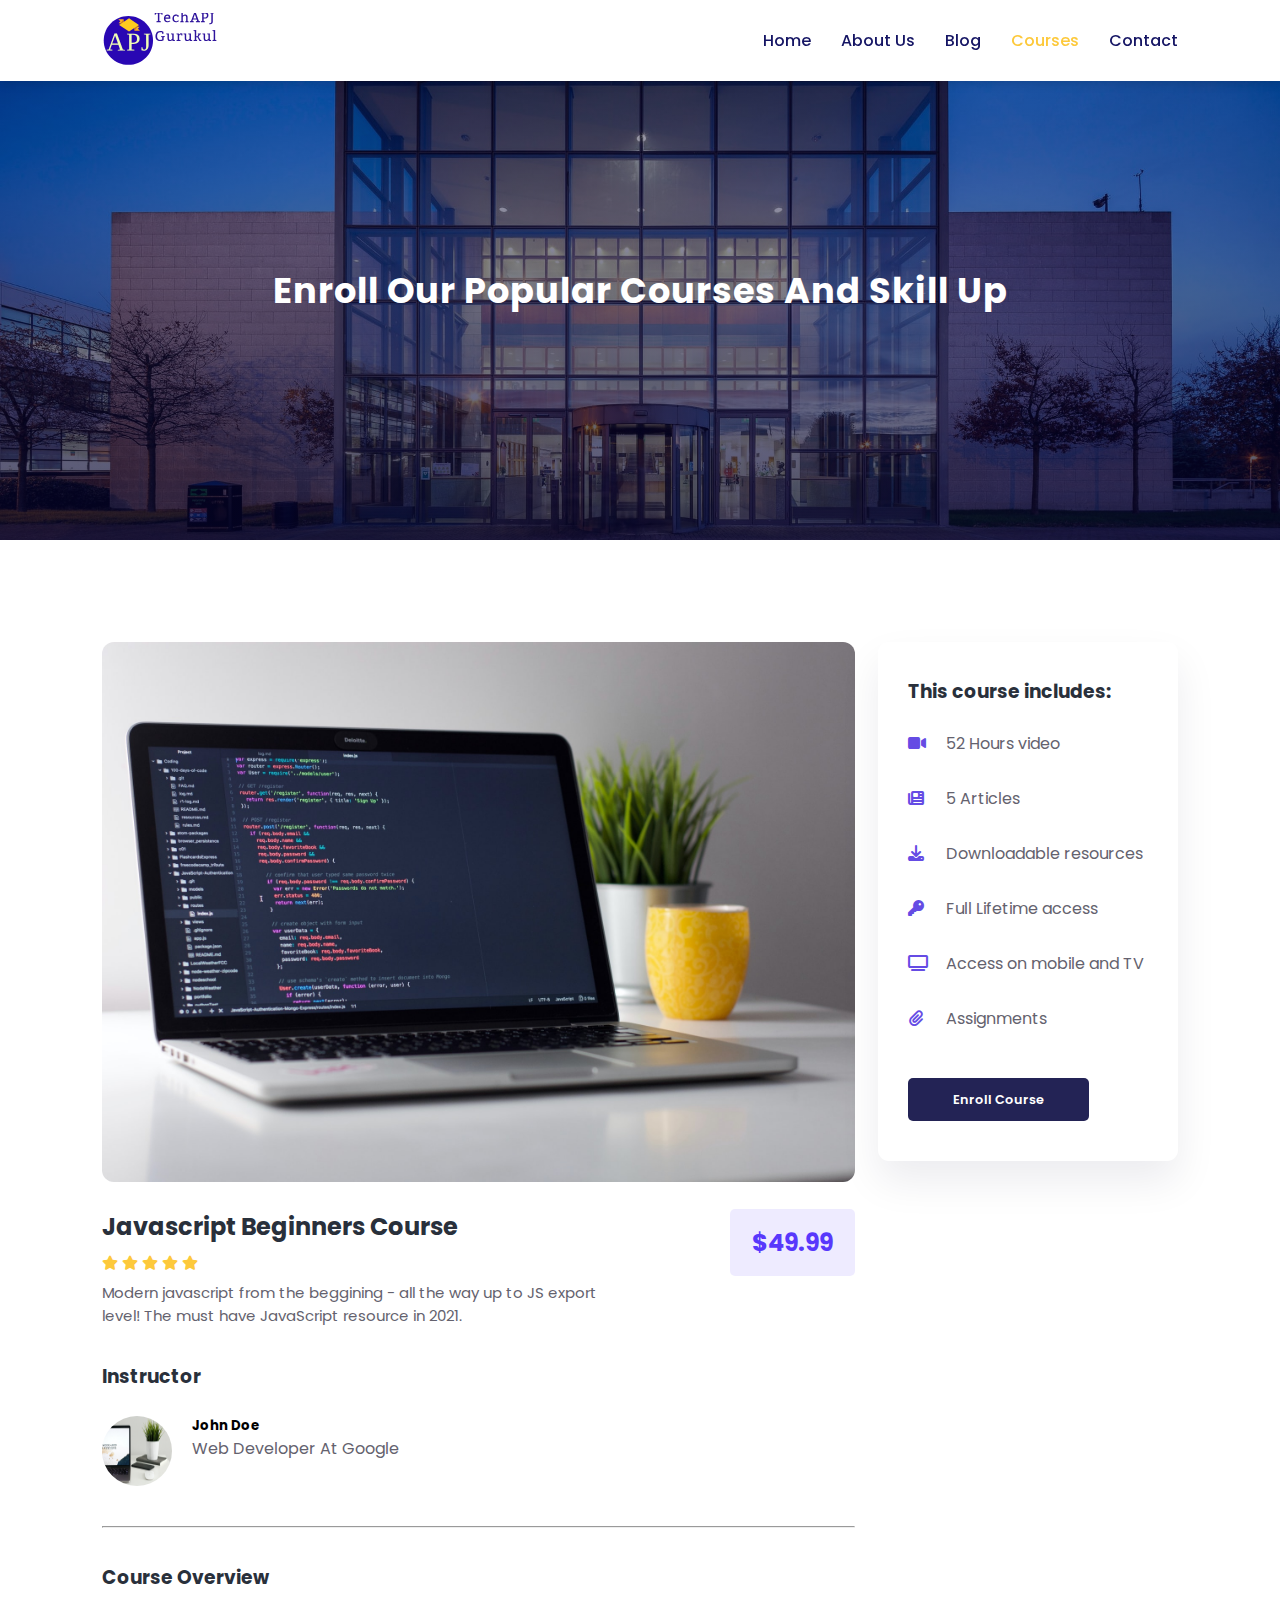
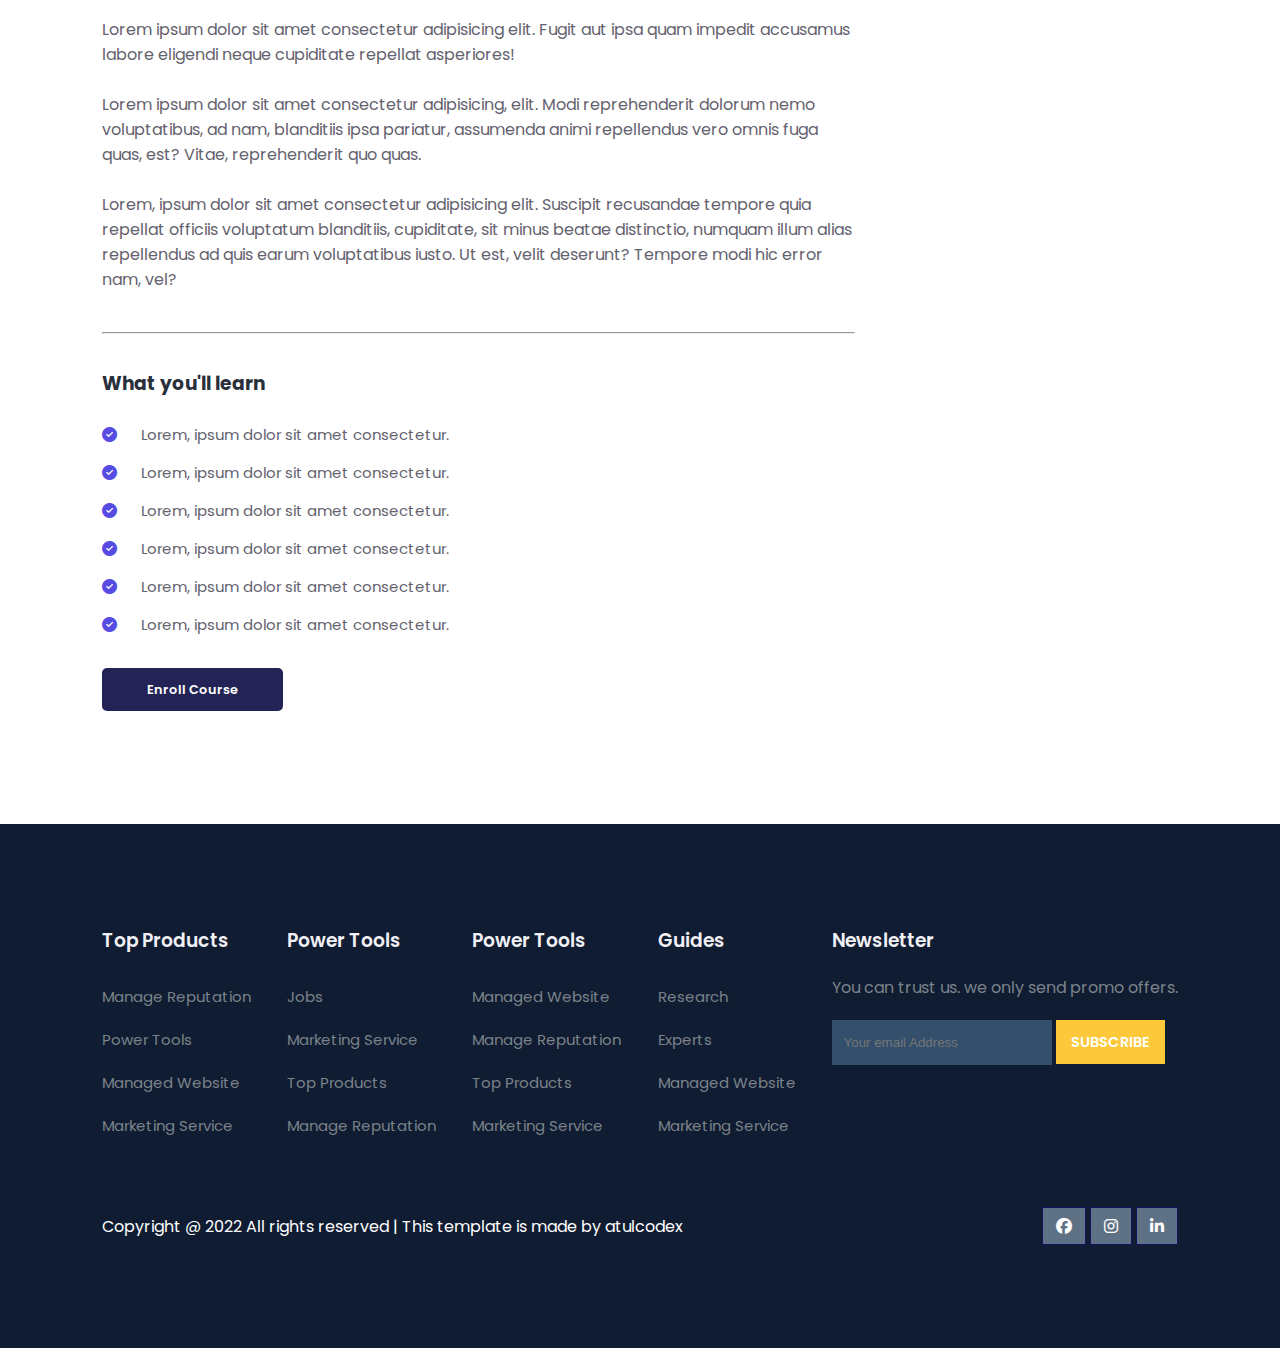
<file: education-website-main/course-inner.html>
<!DOCTYPE html>
<html lang="en">
<head>
	<meta charset="UTF-8">
	<meta name="viewport" content="width=device-width, initial-scale=1.0">
	<title>Courses</title>

	<!-- font Awesome CDN link -->
	<link rel="stylesheet" href="https://cdnjs.cloudflare.com/ajax/libs/font-awesome/6.1.1/css/all.min.css" />

	<!-- External CSS -->
	<link rel="stylesheet" href="style.css">
	<link rel="stylesheet" href="about.css">
	<link rel="stylesheet" href="course-inner.css">

	<!-- JQuery CDN link -->
	<script src="https://code.jquery.com/jquery-3.6.0.min.js" integrity="sha256-/xUj+3OJU5yExlq6GSYGSHk7tPXikynS7ogEvDej/m4=" crossorigin="anonymous"></script>
</head>
<body>
	<!-- Navigation start -->
	<nav>
		<img src="img/SVGLogo.svg" class="logo" alt="">

		<div class="navigation">
			<ul>
				<i id="menu-close" class="fas fa-times"></i>
				<li><a href="index.html">Home</a></li>
				<li><a href="about.html">About Us</a></li>
				<li><a href="blog.html">Blog</a></li>
				<li><a href="courses.html" class="active">Courses</a></li>
				<li><a href="contact.html">Contact</a></li>
			</ul>

			<img src="img/menu.png" id="menu-btn" alt="">
		</div>
	</nav>
	<!-- Navigation ends -->


	<!-- Hero section starts from here -->
	<section id="about-home">
		<h2>
			Enroll Our Popular Courses And Skill Up
		</h2>
	</section>
	<!-- Hero section ends from here -->


	<!-- Course body section starts -->
	<section id="course-inner">
		<div class="overview">
			<img class="course-img" src="img/c1.jpg" alt="">

			<div class="course-head">
				<div class="c-name">
					<h2>Javascript Beginners Course</h2>

					<div class="star">
						<i class="fa-solid fa-star"></i>
						<i class="fa-solid fa-star"></i>
						<i class="fa-solid fa-star"></i>
						<i class="fa-solid fa-star"></i>
						<i class="fa-solid fa-star"></i>
					</div>

					<p>
						Modern javascript from the beggining - all the way up to JS export level! The must have JavaScript resource in 2021.
					</p>
				</div>
				<span>$49.99</span>
			</div>

			<h3>Instructor</h3>
			<div class="tutor">
				<img src="img/c4.jpg" alt="">
				<div class="tutor-det">
					<h5>John Doe</h5>
					<p>Web Developer At Google</p>
				</div>
			</div>

			<hr>

			<h3>Course Overview</h3>

			<p>
				Lorem ipsum dolor sit amet consectetur adipisicing elit. Fugit aut ipsa quam impedit accusamus labore eligendi neque cupiditate repellat asperiores!
			</p>
			<br>
			<p>
				Lorem ipsum dolor sit amet consectetur adipisicing, elit. Modi reprehenderit dolorum nemo voluptatibus, ad nam, blanditiis ipsa pariatur, assumenda animi repellendus vero omnis fuga quas, est? Vitae, reprehenderit quo quas.
			</p>
			<br>
			<p>
				Lorem, ipsum dolor sit amet consectetur adipisicing elit. Suscipit recusandae tempore quia repellat officiis voluptatum blanditiis, cupiditate, sit minus beatae distinctio, numquam illum alias repellendus ad quis earum voluptatibus iusto. Ut est, velit deserunt? Tempore modi hic error nam, vel?
			</p>

			<hr>

			<h3>What you'll learn</h3>

			<div class="learn">
				<p>
					<i class="far fa-check-circle"></i> Lorem, ipsum dolor sit amet consectetur.
				</p>
				<p>
					<i class="far fa-check-circle"></i> Lorem, ipsum dolor sit amet consectetur.
				</p>
				<p>
					<i class="far fa-check-circle"></i> Lorem, ipsum dolor sit amet consectetur.
				</p>
				<p>
					<i class="far fa-check-circle"></i> Lorem, ipsum dolor sit amet consectetur.
				</p>
				<p>
					<i class="far fa-check-circle"></i> Lorem, ipsum dolor sit amet consectetur.
				</p>
				<p>
					<i class="far fa-check-circle"></i> Lorem, ipsum dolor sit amet consectetur.
				</p>

				<div class="enroll-btn">
					<a href="#" class="blue">Enroll Course</a>
				</div>
			</div>
		</div>

		<div class="enroll">
			<h3>This course includes:</h3>

			<p>
				<i class="fa-solid fa-video"></i> 52 Hours video
			</p>
			<p>
				<i class="fa-solid fa-newspaper"></i> 5 Articles
			</p>
			<p>
				<i class="fa-solid fa-download"></i> Downloadable resources
			</p>
			<p>
				<i class="fa-solid fa-key"></i> Full Lifetime access
			</p>
			<p>
				<i class="fa-solid fa-tv"></i> Access on mobile and TV
			</p>
			<p>
				<i class="fa-solid fa-paperclip"></i> Assignments
			</p>

			<div class="enroll-btn">
				<a href="#" class="blue">Enroll Course</a>
			</div>
		</div>
	</section>
	<!-- Course body section starts -->


	<!-- Footer section starts from here -->
	<footer>
		<div class="footer-col">
			<h3>Top Products</h3>
			<li>Manage Reputation</li>
			<li>Power Tools</li>
			<li>Managed Website</li>
			<li>Marketing Service</li>
		</div>

		<div class="footer-col">
			<h3>Power Tools</h3>
			<li>Jobs</li>
			<li>Marketing Service</li>
			<li>Top Products</li>
			<li>Manage Reputation</li>
		</div>

		<div class="footer-col">
			<h3>Power Tools</h3>
			<li>Managed Website</li>
			<li>Manage Reputation</li>
			<li>Top Products</li>
			<li>Marketing Service</li>
		</div>

		<div class="footer-col">
			<h3>Guides</h3>
			<li>Research</li>
			<li>Experts</li>
			<li>Managed Website</li>
			<li>Marketing Service</li>
		</div>

		<div class="footer-col">
			<h3>Newsletter</h3>
			<p>You can trust us. we only send promo offers.</p>

			<div class="subscribe">
				<input type="email" placeholder="Your email Address">
				<a href="#" class="yellow">SUBSCRIBE</a>
			</div>
		</div>

		<div class="copyright">
			<p>
				Copyright @ 2022 All rights reserved | This template is made by <a href="https://atulcodex.com" target="_blank">atulcodex</a>
			</p>
			<div class="pro-links">
				<i class="fab fa-facebook"></i>
				<i class="fab fa-instagram"></i>
				<i class="fab fa-linkedin-in"></i>
			</div>
		</div>
	</footer>
	<!-- Footer section ends from here -->

	<script>
		// Show menu links on burger click
		$('#menu-btn').click(function(){
			$('nav .navigation ul').addClass('active')
		});

		// Hide navbar on click function
		$('#menu-close').click(function(){
			$('nav .navigation ul').removeClass('active')
		});
	</script>
</body>
</html>
</file>
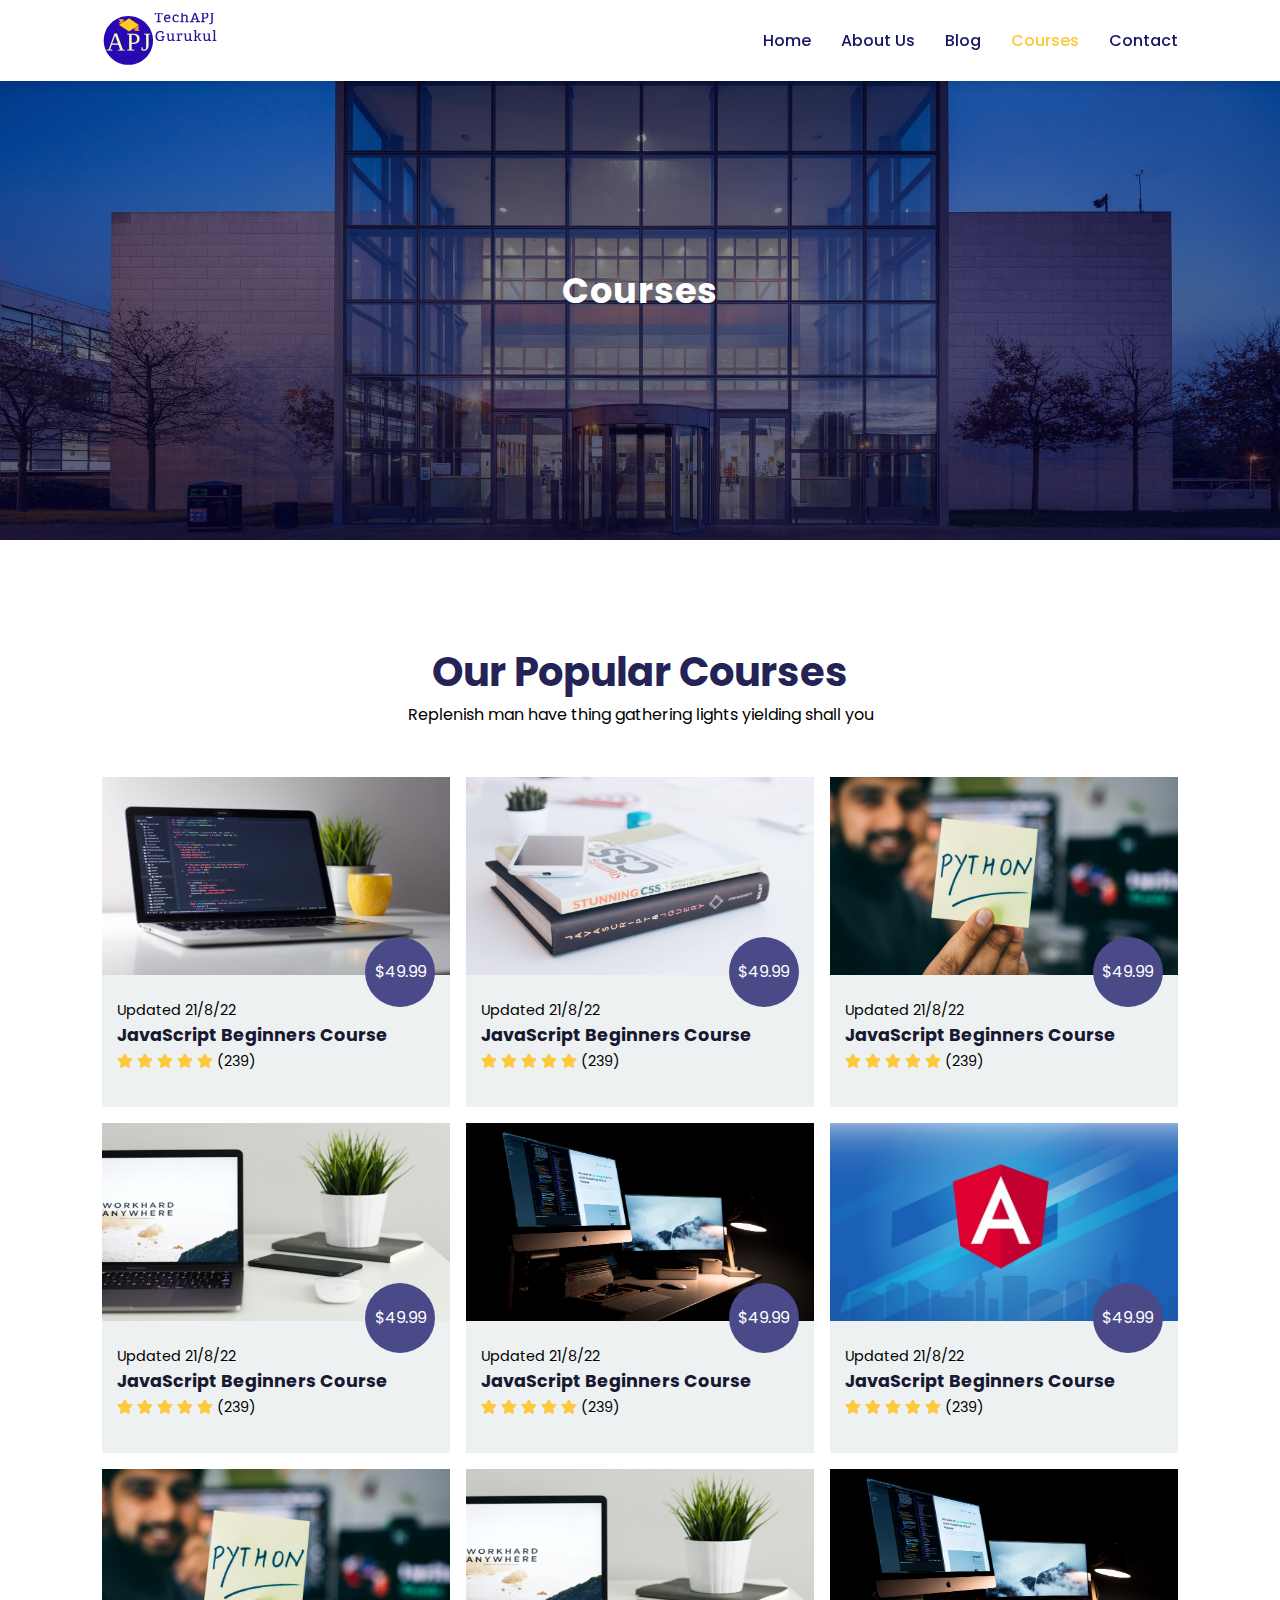
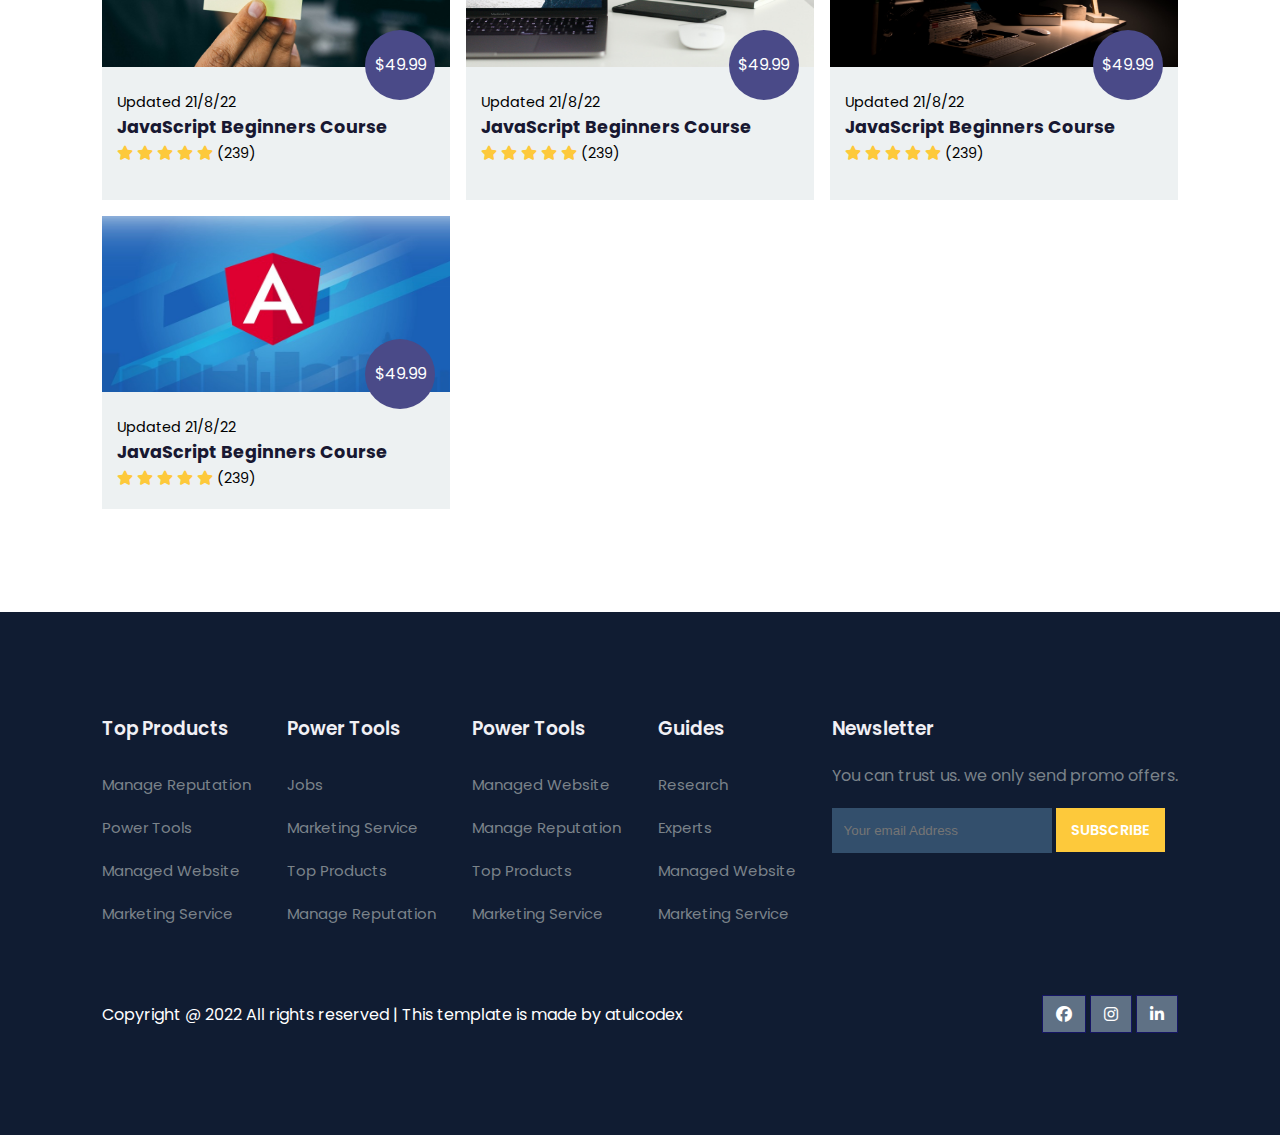
<file: education-website-main/courses.html>
<!DOCTYPE html>
<html lang="en">
<head>
	<meta charset="UTF-8">
	<meta name="viewport" content="width=device-width, initial-scale=1.0">
	<title>Courses</title>

	<!-- font Awesome CDN link -->
	<link rel="stylesheet" href="https://cdnjs.cloudflare.com/ajax/libs/font-awesome/6.1.1/css/all.min.css" />

	<!-- External CSS -->
	<link rel="stylesheet" href="style.css">
	<link rel="stylesheet" href="about.css">

	<!-- JQuery CDN link -->
	<script src="https://code.jquery.com/jquery-3.6.0.min.js" integrity="sha256-/xUj+3OJU5yExlq6GSYGSHk7tPXikynS7ogEvDej/m4=" crossorigin="anonymous"></script>
</head>
<body>
	<!-- Navigation start -->
	<nav>
		<img src="img/SVGLogo.svg" class="logo" alt="">

		<div class="navigation">
			<ul>
				<i id="menu-close" class="fas fa-times"></i>
				<li><a href="index.html">Home</a></li>
				<li><a href="about.html">About Us</a></li>
				<li><a href="blog.html">Blog</a></li>
				<li><a href="courses.html" class="active">Courses</a></li>
				<li><a href="contact.html">Contact</a></li>
			</ul>

			<img src="img/menu.png" id="menu-btn" alt="">
		</div>
	</nav>
	<!-- Navigation ends -->


	<!-- Hero section starts from here -->
	<section id="about-home">
		<h2>
			Courses
		</h2>
	</section>
	<!-- Hero section ends from here -->

		<!-- Courses section starts from here -->
	<section id="course">
		<h1>Our Popular Courses</h1>
		<p>Replenish man have thing gathering lights yielding shall you</p>

		<div class="course-box">
			<div onclick="window.location.href='course-inner.html'" class="courses">
				<img src="img/c1.jpg" alt="">
				<div class="details">
					<span>Updated 21/8/22</span>
					<h6>JavaScript Beginners Course</h6>

					<div class="star">
						<i class="fa-solid fa-star"></i>
						<i class="fa-solid fa-star"></i>
						<i class="fa-solid fa-star"></i>
						<i class="fa-solid fa-star"></i>
						<i class="fa-solid fa-star"></i>

						<span>(239)</span>
					</div>
				</div>
				<div class="cost">$49.99</div>
			</div>

			<div class="courses">
				<img src="img/c2.jpg" alt="">
				<div class="details">
					<span>Updated 21/8/22</span>
					<h6>JavaScript Beginners Course</h6>

					<div class="star">
						<i class="fa-solid fa-star"></i>
						<i class="fa-solid fa-star"></i>
						<i class="fa-solid fa-star"></i>
						<i class="fa-solid fa-star"></i>
						<i class="fa-solid fa-star"></i>

						<span>(239)</span>
					</div>
				</div>
				<div class="cost">$49.99</div>
			</div>

			<div class="courses">
				<img src="img/c3.jpg" alt="">
				<div class="details">
					<span>Updated 21/8/22</span>
					<h6>JavaScript Beginners Course</h6>

					<div class="star">
						<i class="fa-solid fa-star"></i>
						<i class="fa-solid fa-star"></i>
						<i class="fa-solid fa-star"></i>
						<i class="fa-solid fa-star"></i>
						<i class="fa-solid fa-star"></i>

						<span>(239)</span>
					</div>
				</div>
				<div class="cost">$49.99</div>
			</div>

			<div class="courses">
				<img src="img/c4.jpg" alt="">
				<div class="details">
					<span>Updated 21/8/22</span>
					<h6>JavaScript Beginners Course</h6>

					<div class="star">
						<i class="fa-solid fa-star"></i>
						<i class="fa-solid fa-star"></i>
						<i class="fa-solid fa-star"></i>
						<i class="fa-solid fa-star"></i>
						<i class="fa-solid fa-star"></i>

						<span>(239)</span>
					</div>
				</div>
				<div class="cost">$49.99</div>
			</div>

			<div class="courses">
				<img src="img/c5.jpg" alt="">
				<div class="details">
					<span>Updated 21/8/22</span>
					<h6>JavaScript Beginners Course</h6>

					<div class="star">
						<i class="fa-solid fa-star"></i>
						<i class="fa-solid fa-star"></i>
						<i class="fa-solid fa-star"></i>
						<i class="fa-solid fa-star"></i>
						<i class="fa-solid fa-star"></i>

						<span>(239)</span>
					</div>
				</div>
				<div class="cost">$49.99</div>
			</div>

			<div class="courses">
				<img src="img/c6.jpg" alt="">
				<div class="details">
					<span>Updated 21/8/22</span>
					<h6>JavaScript Beginners Course</h6>

					<div class="star">
						<i class="fa-solid fa-star"></i>
						<i class="fa-solid fa-star"></i>
						<i class="fa-solid fa-star"></i>
						<i class="fa-solid fa-star"></i>
						<i class="fa-solid fa-star"></i>

						<span>(239)</span>
					</div>
				</div>
				<div class="cost">$49.99</div>
			</div>

			<div class="courses">
				<img src="img/c3.jpg" alt="">
				<div class="details">
					<span>Updated 21/8/22</span>
					<h6>JavaScript Beginners Course</h6>

					<div class="star">
						<i class="fa-solid fa-star"></i>
						<i class="fa-solid fa-star"></i>
						<i class="fa-solid fa-star"></i>
						<i class="fa-solid fa-star"></i>
						<i class="fa-solid fa-star"></i>

						<span>(239)</span>
					</div>
				</div>
				<div class="cost">$49.99</div>
			</div>

			<div class="courses">
				<img src="img/c4.jpg" alt="">
				<div class="details">
					<span>Updated 21/8/22</span>
					<h6>JavaScript Beginners Course</h6>

					<div class="star">
						<i class="fa-solid fa-star"></i>
						<i class="fa-solid fa-star"></i>
						<i class="fa-solid fa-star"></i>
						<i class="fa-solid fa-star"></i>
						<i class="fa-solid fa-star"></i>

						<span>(239)</span>
					</div>
				</div>
				<div class="cost">$49.99</div>
			</div>

			<div class="courses">
				<img src="img/c5.jpg" alt="">
				<div class="details">
					<span>Updated 21/8/22</span>
					<h6>JavaScript Beginners Course</h6>

					<div class="star">
						<i class="fa-solid fa-star"></i>
						<i class="fa-solid fa-star"></i>
						<i class="fa-solid fa-star"></i>
						<i class="fa-solid fa-star"></i>
						<i class="fa-solid fa-star"></i>

						<span>(239)</span>
					</div>
				</div>
				<div class="cost">$49.99</div>
			</div>

			<div class="courses">
				<img src="img/c6.jpg" alt="">
				<div class="details">
					<span>Updated 21/8/22</span>
					<h6>JavaScript Beginners Course</h6>

					<div class="star">
						<i class="fa-solid fa-star"></i>
						<i class="fa-solid fa-star"></i>
						<i class="fa-solid fa-star"></i>
						<i class="fa-solid fa-star"></i>
						<i class="fa-solid fa-star"></i>

						<span>(239)</span>
					</div>
				</div>
				<div class="cost">$49.99</div>
			</div>
		</div>
	</section>
	<!-- Courses section ends from here -->

	<!-- Footer section starts from here -->
	<footer>
		<div class="footer-col">
			<h3>Top Products</h3>
			<li>Manage Reputation</li>
			<li>Power Tools</li>
			<li>Managed Website</li>
			<li>Marketing Service</li>
		</div>

		<div class="footer-col">
			<h3>Power Tools</h3>
			<li>Jobs</li>
			<li>Marketing Service</li>
			<li>Top Products</li>
			<li>Manage Reputation</li>
		</div>

		<div class="footer-col">
			<h3>Power Tools</h3>
			<li>Managed Website</li>
			<li>Manage Reputation</li>
			<li>Top Products</li>
			<li>Marketing Service</li>
		</div>

		<div class="footer-col">
			<h3>Guides</h3>
			<li>Research</li>
			<li>Experts</li>
			<li>Managed Website</li>
			<li>Marketing Service</li>
		</div>

		<div class="footer-col">
			<h3>Newsletter</h3>
			<p>You can trust us. we only send promo offers.</p>

			<div class="subscribe">
				<input type="email" placeholder="Your email Address">
				<a href="#" class="yellow">SUBSCRIBE</a>
			</div>
		</div>

		<div class="copyright">
			<p>
				Copyright @ 2022 All rights reserved | This template is made by <a href="https://atulcodex.com" target="_blank">atulcodex</a>
			</p>
			<div class="pro-links">
				<i class="fab fa-facebook"></i>
				<i class="fab fa-instagram"></i>
				<i class="fab fa-linkedin-in"></i>
			</div>
		</div>
	</footer>
	<!-- Footer section ends from here -->

	<script>
		// Show menu links on burger click
		$('#menu-btn').click(function(){
			$('nav .navigation ul').addClass('active')
		});

		// Hide navbar on click function
		$('#menu-close').click(function(){
			$('nav .navigation ul').removeClass('active')
		});
	</script>
</body>
</html>
</file>
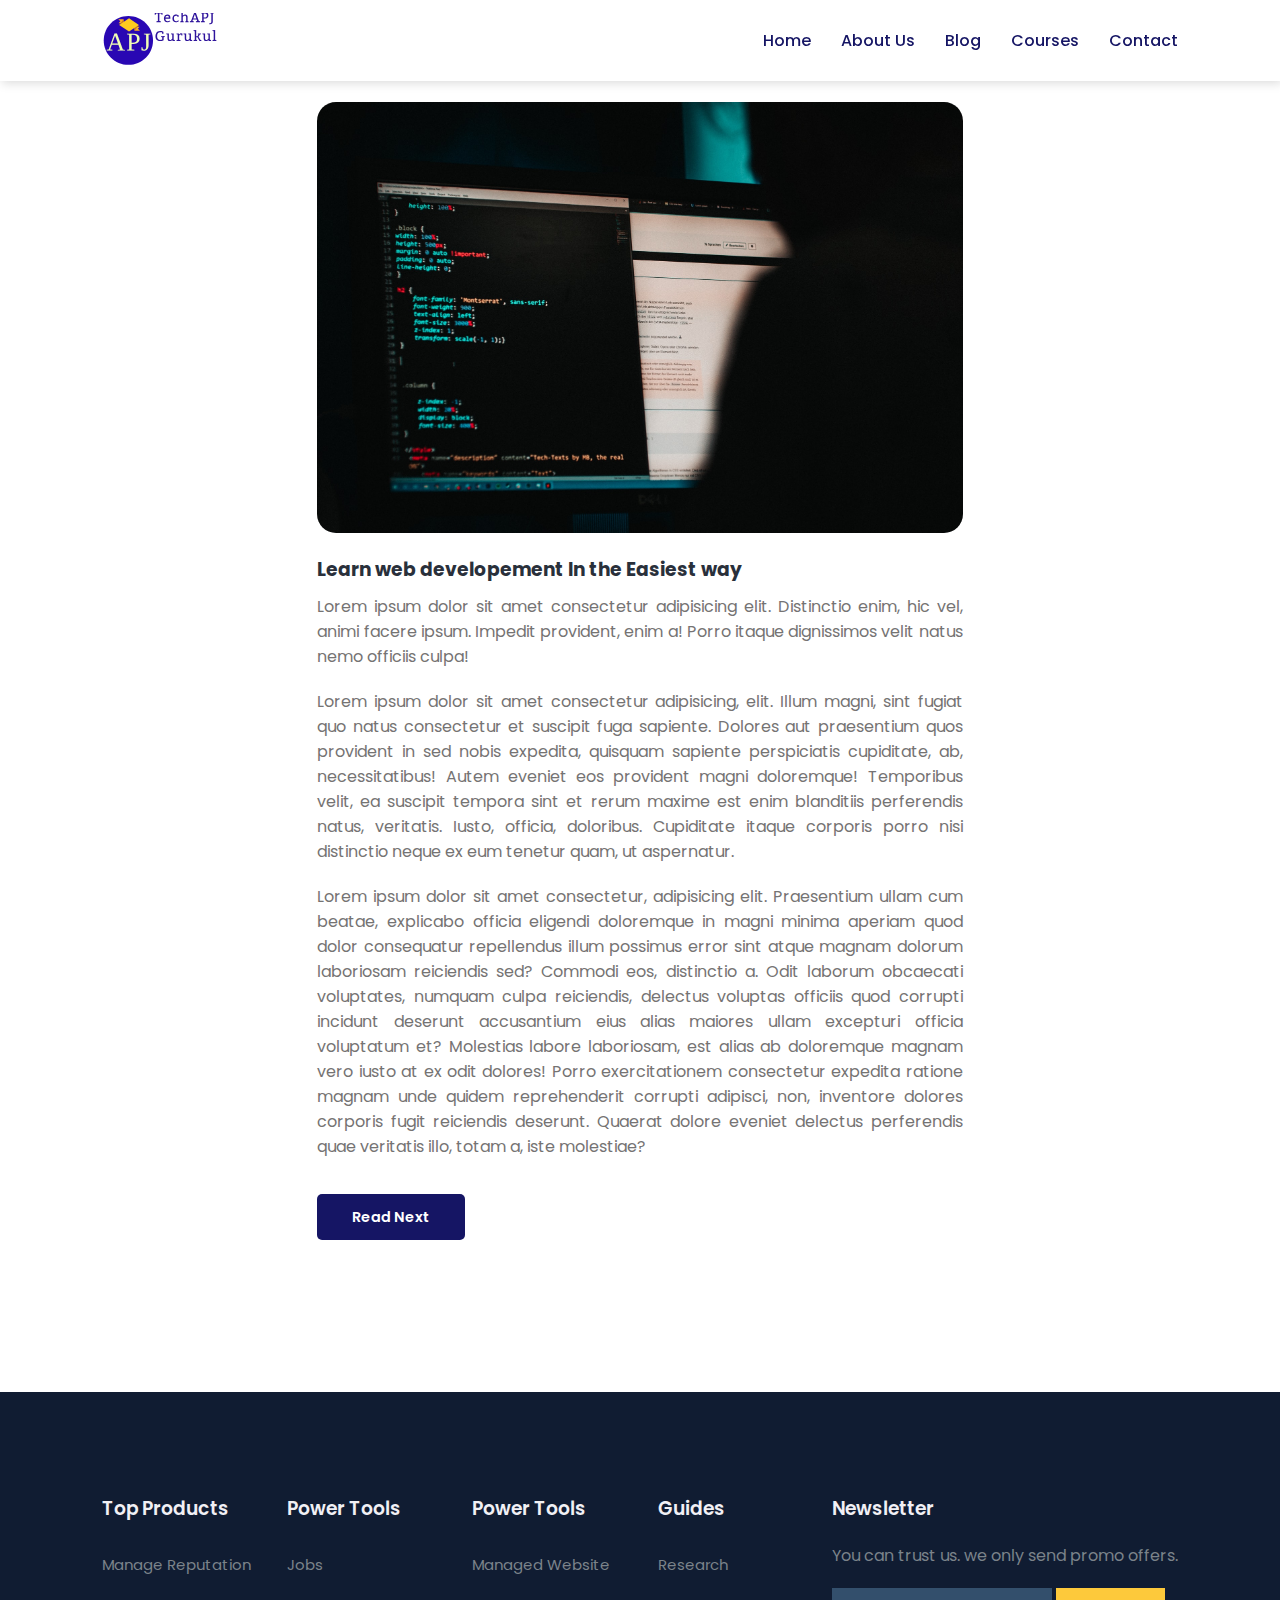
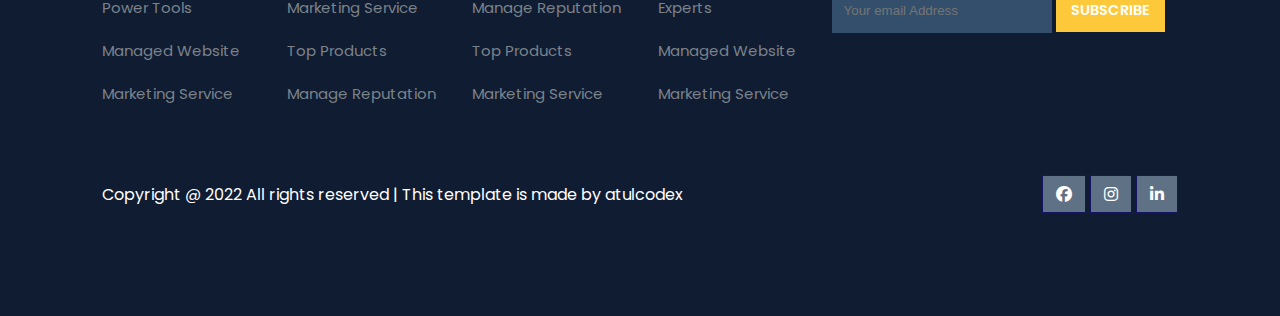
<file: education-website-main/post.html>
<!DOCTYPE html>
<html lang="en">
<head>
	<meta charset="UTF-8">
	<meta name="viewport" content="width=device-width, initial-scale=1.0">
	<title>Single post</title>

	<!-- font Awesome CDN link -->
	<link rel="stylesheet" href="https://cdnjs.cloudflare.com/ajax/libs/font-awesome/6.1.1/css/all.min.css" />

	<!-- External CSS -->
	<link rel="stylesheet" href="style.css">
	<link rel="stylesheet" href="about.css">
	<link rel="stylesheet" href="blog.css">
	<link rel="stylesheet" href="post.css">

	<!-- JQuery CDN link -->
	<script src="https://code.jquery.com/jquery-3.6.0.min.js" integrity="sha256-/xUj+3OJU5yExlq6GSYGSHk7tPXikynS7ogEvDej/m4=" crossorigin="anonymous"></script>
</head>
<body>
	<!-- Navigation start -->
	<nav>
		<img src="img/SVGLogo.svg" class="logo" alt="">

		<div class="navigation">
			<ul>
				<i id="menu-close" class="fas fa-times"></i>
				<li><a href="index.html">Home</a></li>
				<li><a href="about.html">About Us</a></li>
				<li><a href="blog.html">Blog</a></li>
				<li><a href="courses.html">Courses</a></li>
				<li><a href="contact.html">Contact</a></li>
			</ul>

			<img src="img/menu.png" id="menu-btn" alt="">
		</div>
	</nav>
	<!-- Navigation ends -->


	<!-- Post body starts from here -->
	<div id="blog-container">
		<div class="blogs blogpost">
			<div class="post">
				<img src="img/b1.jpg" alt="">
				<h3>Learn web developement In the Easiest way</h3>
				<p>
					Lorem ipsum dolor sit amet consectetur adipisicing elit. Distinctio enim, hic vel, animi facere ipsum. Impedit provident, enim a! Porro itaque dignissimos velit natus nemo officiis culpa!
				</p>

				<p>
					Lorem ipsum dolor sit amet consectetur adipisicing, elit. Illum magni, sint fugiat quo natus consectetur et suscipit fuga sapiente. Dolores aut praesentium quos provident in sed nobis expedita, quisquam sapiente perspiciatis cupiditate, ab, necessitatibus! Autem eveniet eos provident magni doloremque! Temporibus velit, ea suscipit tempora sint et rerum maxime est enim blanditiis perferendis natus, veritatis. Iusto, officia, doloribus. Cupiditate itaque corporis porro nisi distinctio neque ex eum tenetur quam, ut aspernatur.
				</p>

				<p>
					Lorem ipsum dolor sit amet consectetur, adipisicing elit. Praesentium ullam cum beatae, explicabo officia eligendi doloremque in magni minima aperiam quod dolor consequatur repellendus illum possimus error sint atque magnam dolorum laboriosam reiciendis sed? Commodi eos, distinctio a. Odit laborum obcaecati voluptates, numquam culpa reiciendis, delectus voluptas officiis quod corrupti incidunt deserunt accusantium eius alias maiores ullam excepturi officia voluptatum et? Molestias labore laboriosam, est alias ab doloremque magnam vero iusto at ex odit dolores! Porro exercitationem consectetur expedita ratione magnam unde quidem reprehenderit corrupti adipisci, non, inventore dolores corporis fugit reiciendis deserunt. Quaerat dolore eveniet delectus perferendis quae veritatis illo, totam a, iste molestiae?
				</p>

				<br>

				<a href="#">Read Next</a>
			</div>
		</div>
	</div>
	<!-- Post body ends from here -->


	<!-- Footer section starts from here -->
	<footer>
		<div class="footer-col">
			<h3>Top Products</h3>
			<li>Manage Reputation</li>
			<li>Power Tools</li>
			<li>Managed Website</li>
			<li>Marketing Service</li>
		</div>

		<div class="footer-col">
			<h3>Power Tools</h3>
			<li>Jobs</li>
			<li>Marketing Service</li>
			<li>Top Products</li>
			<li>Manage Reputation</li>
		</div>

		<div class="footer-col">
			<h3>Power Tools</h3>
			<li>Managed Website</li>
			<li>Manage Reputation</li>
			<li>Top Products</li>
			<li>Marketing Service</li>
		</div>

		<div class="footer-col">
			<h3>Guides</h3>
			<li>Research</li>
			<li>Experts</li>
			<li>Managed Website</li>
			<li>Marketing Service</li>
		</div>

		<div class="footer-col">
			<h3>Newsletter</h3>
			<p>You can trust us. we only send promo offers.</p>

			<div class="subscribe">
				<input type="email" placeholder="Your email Address">
				<a href="#" class="yellow">SUBSCRIBE</a>
			</div>
		</div>

		<div class="copyright">
			<p>
				Copyright @ 2022 All rights reserved | This template is made by <a href="https://atulcodex.com" target="_blank">atulcodex</a>
			</p>
			<div class="pro-links">
				<i class="fab fa-facebook"></i>
				<i class="fab fa-instagram"></i>
				<i class="fab fa-linkedin-in"></i>
			</div>
		</div>
	</footer>
	<!-- Footer section ends from here -->

	<script>
		// Show menu links on burger click
		$('#menu-btn').click(function(){
			$('nav .navigation ul').addClass('active')
		});

		// Hide navbar on click function
		$('#menu-close').click(function(){
			$('nav .navigation ul').removeClass('active')
		});
	</script>
</body>
</html>
</file>
<file: education-website-main/style.css>
@import url('https://fonts.googleapis.com/css2?family=Inter:wght@100;200;300;400;500&family=Poppins:ital,wght@0,100;0,200;0,300;0,400;0,500;0,600;0,700;0,800;0,900;1,700;1,800;1,900&display=swap');

*
{
	margin: 0;
	padding: 0;
	box-sizing: border-box;
}

body
{
	font-family: 'Poppins', sans-serif;
}

h1
{
	font-size: 2.5rem;
	font-weight: 700;
	color: rgb(35, 35, 85);
}

span
{
	font-size: .9rem;
}

h6
{
	font-size: 1.1rem;
	color: rgb(24, 24, 49);
}


/*------------- Navigation style start ------------*/
nav
{
	position: fixed;
	width: 100%;
	background-color: #fff;
	display: flex;
	justify-content: space-between;
	align-items: center;
	padding: 1vw 8vw;
	box-shadow: 2px 2px 10px rgba(0, 0, 0, 0.15);
	z-index: 1;
}

nav .logo
{
	width: 150px;
	cursor: pointer;
}

nav .navigation
{
	display: flex;
}

#menu-btn
{
	width: 30px;
	height: 30px;
	display: none;
}

#menu-close
{
	display: none;
}

nav .navigation ul
{
	display: flex;
	justify-content: flex-end;
	align-items: center;
}

nav .navigation ul li
{
	list-style: none;
	margin-left: 30px;
}

nav .navigation ul li a
{
	text-decoration: none;
	color: rgb(21, 21, 100);
	font-size: 16px;
	font-weight: 500;
	transition: 0.3s ease;
}

nav .navigation ul li a.active,
nav .navigation ul li a:hover
{
	color: #FDC93B;

}
/*------------- Navigation style end ------------*/



/*------------- Hero section styling start --------------*/
#home
{
	background-image: linear-gradient(rgba(9, 5, 54, 0.3), rgba(5,4,46,0.7)), url("img/about-banner.jpg");
	width: 100%;
	height: 100vh;
	background-size: cover;
	background-position: center center;
	display: flex;
	flex-direction: column;
	justify-content: center;
	align-items: center;
	text-align: center;
	padding-top: 40px;
}

#home h2
{
	color: #fff;
	font-size: 2.2rem;
	letter-spacing: 1px;
}

#home p
{
	width: 50%;
	color: #fff;
	font-size: 0.9rem;
	line-height: 25px;
}

#home .btn
{
	margin-top: 30px;
}

#home a
{
	text-decoration: none;
	font-size: 0.9rem;
	padding: 13px 35px;
	background-color: #fff;
	font-weight: 600;
	border-radius: 5px;
}

#home a.blue
{
	color: #fff;
	background: rgb(21, 21, 100);
	transition: 0.3s ease;
}

#home a.blue:hover
{
	color: rgb(21, 21, 100);
	background: #fff;
}

#home a.yellow
{
	color: #fff;
	background: #fdc938;
	transition: 0.3s ease;
}

#home a.yellow:hover
{
	color: rgb(21, 21, 100);
	background: #fff;
}
/*------------- Hero section styling end --------------*/


/*------------- Features section styling start -------------*/
#features
{
	padding: 5vw 8vw 0 8vw;
	text-align: center;
}

#features .fea-base
{
	display: grid;
	grid-template-columns: repeat(auto-fit, minmax(320px, 1fr));
	grid-gap: 1rem;
	margin-top: 50px;
}

#features .fea-box
{
	background: #edf1f2;
	text-align: start;
	padding: 1.2rem;
	border-radius: 6px;
}

#features .fea-box i
{
	font-size: 2.3rem;
	color: rgb(44, 44, 80);
}

#features .fea-box h3
{
	font-size: 1.2rem;
	font-weight: 600;
	color: rgb(46, 46, 59);
	padding: 13px 0 7px 0;
}

#features .fea-box p
{
	font-size: 1rem;
	font-weight: 400;
	color: rgb(70, 70, 87);
}
/*------------- Features section styling end -------------*/


/*------------- Courses section styling start ------------*/
#course
{
	padding: 8vw 8vw 8vw 8vw;
	text-align: center;
}

#course .course-box
{
	display: grid;
	grid-template-columns: repeat(auto-fit, minmax(320px, 1fr));
	grid-gap: 1rem;
	margin-top: 50px;
}

#course .courses
{
	text-align: start;
	background: #edf1f2;
	height: 100%;
	position: relative;
}

#course .courses img
{
	width: 100%;
	height: 60%;
	background-size: cover;
	background-position: center;
}

#course .courses .details
{
	padding: 15px 15px 0 15px;
}

#course .courses .details i
{
	color: #fdc93b;
	font-size: .9rem;
}

#course .courses .cost
{
	background-color: rgb(74, 74, 136);
	color: #fff;
	line-height: 70px;
	width: 70px;
	height: 70px;
	text-align: center;
	border-radius: 50%;
	position: absolute;
	right: 15px;
	bottom: 100px;
}
/*------------- Courses section styling end ------------*/


/*------------- Registration section styling start ----------*/
#registration
{
	padding: 6vw 8vw 6vw 8vw;
	background-image: linear-gradient(rgba(99,112,168,0.5), rgba(81,91,233,0.5)),url("img/signup.jpg");
	width: 100%;
	height: 100%;
	background-size: cover;
	background-position: center;
	display: flex;
	justify-content: space-between;
	align-items: center;
}

#registration .reminder, #registration .reminder h1
{
	color: #fff;
}

#registration .reminder .time
{
	display: flex;
	margin-top: 40px;
}

#registration .reminder .time .date
{
	text-align: center;
	padding: 13px 33px;
	background: rgba(255, 255, 255, 0.25);
	backdrop-filter: blur(4px);
	box-shadow: 0 8px 32px 0 rgba(31, 38, 135, 0.37);
	border-radius: 10px;
	margin: 0 5px 10px 5px;
	border: 1px solid rgba(255, 255, 255, 0.18);
	font-size: 1.1rem;
	font-weight: 600;
}

#registration .form
{
	background: #fff;
	border-radius: 8px;
	display: flex;
	flex-direction: column;
	padding: 40px;
	box-shadow: 0 8px 32px 0 rgba(31, 38, 135, 0.37);
}

#registration .form input
{
	margin: 15px 0;
	padding: 15px 10px;
	border: 1px solid rgb(84, 40, 241);
	outline: none;
}

#registration .form input::placeholder
{
	color: #413c3c;
	font-weight: 500;
	font-size: 0.9rem;
}

#registration .form .btn
{
	margin-top: 20px;
}

#registration .form a.yellow
{
	text-decoration: none;
	font-size: 0.9rem;
	padding: 13px 35px;
	background-color: #fff;
	font-weight: 600;
	border-radius: 5px;
	color: #fff;
	background: #fdc938;
	transition: 0.3s ease;
}

#registration .form a.yellow:hover
{
	color: rgb(21, 21, 100);
	background: #fff;
}
/*------------- Registration section styling end ----------*/



/*------------- Experts section styling starts ----------*/
#experts
{
	padding: 8vw 8vw 8vw 8vw;
	text-align: center;
}

#experts .expert-box
{
	display: grid;
	grid-template-columns: repeat(auto-fit, minmax(250px, 1fr));
	grid-gap: 1rem;
	margin-top: 50px;
}

#experts .expert-box .profile
{
	background: #fafaf1;
	padding: 30px 10px;
	box-shadow: rgba(17, 17, 26, 0.05) 0px 1px 0px, rgba(17, 17, 26, 0.1) 0px 0px 8px;
}

#experts .expert-box .profile:hover
{
	box-shadow: rgba(0, 0, 0, 0.1) 0px 10px 50px;
}

.pro-links
{
	margin-top: 10px;
}

.pro-links i
{
	padding: 10px 13px;
	border: 1px solid rgb(21, 21, 100);
	cursor: pointer;
	transition: 0.3s ease;
}

.pro-links i:hover
{
	background: rgb(21, 21, 100);
	color: #fff;
}
/*------------- Experts section styling ends ----------*/



/*------------- Footer section styling starts ------------*/
footer
{
	padding: 8vw;
	background-color: #101c32;
	display: flex;
	justify-content: space-between;
	align-items: flex-start;
	flex-wrap: wrap;
}

footer .footer-col
{
	padding-bottom: 40px;
}

footer h3
{
	color: rgb(241, 240, 245);
	font-weight: 600;
	padding-bottom: 20px;
}

footer li
{
	list-style: none;
	color: #7b838a;
	padding: 10px 0;
	font-size: 15px;
	cursor: pointer;
	transition: 0.3s ease;
}

footer li:hover
{
	color: rgb(241, 240, 245);
}

footer p
{
	color: #7b838a;
}

footer .subscribe
{
	margin-top: 20px;
}

footer input
{
	width: 220px;
	padding: 15px 12px;
	background: #334F6C;
	border: none;
	outline: none;
	color: #fff;
}

footer .subscribe a
{
	text-decoration: none;
	font-size: 0.9rem;
	padding: 12px 15px;
	background-color: #fff;
	font-weight: 600;
}

footer .subscribe a.yellow
{
	color: #fff;
	background: #fdc93b;
	transition: 0.3s ease;
}

footer .subscribe a.yellow:hover
{
	color: rgb(21, 21, 100);
	background: #fff;
}

footer .copyright
{
	margin-top: 20px;
	width: 100%;
	display: flex;
	justify-content: space-between;
	align-items: center;
	flex-wrap: wrap;
}

footer .copyright p, footer .copyright p > a
{
	color: #fff;
	text-decoration: none;
}

footer .copyright .pro-links
{
	margin-top: 0px;
}

footer .copyright .pro-links i
{
	background-color: #5f7185;
	color: #fff;
}

footer .copyright .pro-links i:hover
{
	background: #fdc93b;
	color: #2c2c2c;
}
/*------------- Footer section styling ends ------------*/



/*---------------------------------------------------------*/
/*-------------------- Ipad screen styling ----------------*/
/*---------------------------------------------------------*/
@media screen and (max-width: 789px)
{
	nav
	{
		padding: 15px 20px;
	}

	nav img
	{
		width: 130px;
	}

	#menu-btn
	{
		display: initial;
	}

	#menu-close
	{
		display: initial;
		font-size: 1.6rem;
		color: #fff;
		padding: 30px 0 20px 20px;
	}

	nav .navigation ul
	{
		position: absolute;
		top: 0;
		right: -220px;
		display: flex;
		flex-direction: column;
		justify-content: flex-start;
		align-items: flex-start;
		width: 220px;
		height: 100vh;
		background: rgba(17, 20, 104, 0.45);
		backdrop-filter: blur(4.5px);
		border: 1px solid rgba(255, 255, 255, 0.18);
		transition: 0.3s ease-in;
	}

	nav .navigation ul.active
	{
		right: 0;
	}

	nav .navigation ul li
	{
		padding: 20px 0 20px 40px;
		margin-left: 0;
	}

	nav .navigation ul li a
	{
		color: #fff;
	}

	#home
	{
		padding: 0px;
	}

	#home p
	{
		width: 90%;
	}

	#features
	{
		padding: 8vw 4vw 0 4vw;
	}

	#course
	{
		padding: 8vw 4vw 8vw 4vw;
	}

	#registration
	{
		padding: 6vw 4vw 6vw 4vw;
		gap: 2.2rem;
	}

	#registration .reminder .time
	{
		display: flex;
		justify-content: space-between;
		flex-wrap: wrap;
		margin-top: 40px;
	}

	#experts
	{
		padding: 8vw 4vw 6vw 4vw;
	}

	footer .copyright .pro-links
	{
		margin-top: 20px;
	}
}


@media screen and (max-width: 475px)
{
	#registration
	{
		flex-direction: column;
	}

	.reminder p, .reminder h1
	{
		text-align: center;
	}

	.reminder h1
	{
		font-size: 1.8rem;
	}

	#registration .reminder .time
	{
		justify-content: space-evenly;
		margin-top: 20px;
	}
}
</file>
<file: education-website-main/about.css>
#about-home
{
	background-image: linear-gradient(rgba(9, 5, 54, 0.3), rgba(5,4,46,0.7)), url("img/back1.jpg");
	width: 100%;
	height: 60vh;
	background-size: cover;
	background-position: center center;
	display: flex;
	flex-direction: column;
	justify-content: center;
	align-items: center;
	text-align: center;
	padding-top: 40px;
}

#about-home h2
{
	color: #fff;
	font-size: 2.2rem;
	letter-spacing: 1px;
}

#about-container
{
	display: flex;
	align-items: center;
	padding: 8vw 8vw 2vw 8vw;
}

#about-container .about-img
{
	width: 60%;
	padding-right: 60px;
}

#about-container .about-img img
{
	width: 100%;
}

#about-container .about-text
{
	width: 40%;
}

#about-container .about-text h2
{
	color: #29303B;
	padding-bottom: 15px;
}

#about-container .about-text p
{
	color: #686F7A;
	font-weight: 300;
}

#about-container .about-text .about-fe
{
	display: flex;
	justify-content: space-between;
	align-items: flex-start;
	margin-top: 30px;
}

#about-container .about-text .about-fe img
{
	width: 50px;
	background-size: cover;
	background-position: center;
	margin-right: 20px;
}

#about-container .about-text .about-fe .fe-text
{
	width: 90%;
}

#about-container .about-text .about-fe .fe-text h5
{
	font-size: 16px;
	color: #29303B;
}



/*------------------- Trust section starts from here ---------------*/
#trust
{
	text-align: center;
	padding: 8vw;
}

#trust .trust-img
{
	margin-top: 60px;
	display: flex;
	justify-content: space-between;
}

#trust .trust-img img
{
	width: 90px;
	height: auto;
}
/*------------------- Trust section ends from here ---------------*/




/*------------------------------------------------------------------*/
/*------------------- Tablet screen starts from here ---------------*/
/*------------------------------------------------------------------*/
@media screen and (max-width: 768px)
{
	#about-container
	{
		padding: 8vw 4vw 2vw 4vw;
	}

	#about-container .about-img
	{
		padding-right: 30px;
	}

	#trust .trust-img img
	{
		width: 50px;
		height: auto;
	}
}


/*------------------------------------------------------------------*/
/*------------------- Smartphone screen starts from here ---------------*/
/*------------------------------------------------------------------*/
@media screen and (max-width: 475px)
{
	#about-container
	{
		flex-direction: column-reverse;
	}

	#about-container .about-img
	{
		width: 100%;
		padding: 0;
	}

	#about-container .about-text
	{
		width: 100%;
		padding-bottom: 20px;
	}

	#trust .trust-img
	{
		margin-top: 40px;
		flex-wrap: wrap;
	}

	#trust .trust-img img
	{
		width: 60px;
		margin: 10px 15px;
		height: auto;
	}
}
</file>
<file: education-website-main/blog.css>
#blog-container
{
	display: flex;
	align-items: flex-start;
	justify-content: space-between;
	padding: 8vw;
}

#blog-container .blogs
{
	width: 60%;
}

#blog-container .blogs img
{
	width: 100%;
	border-radius: 19px;
}

#blog-container .blogs .post
{
	padding-bottom: 60px;
}

#blog-container .blogs .post h3
{
	color: #29303B;
	padding: 15px 0 10px 0;
}

#blog-container .blogs .post p
{
	color: #757373;
	padding-bottom: 20px;
}

#blog-container .blogs .post a
{
	text-decoration: none;
	font-size: 0.9rem;
	padding: 13px 35px;
	background-color: rgb(21, 21, 100);
	color: #fff;
	border-radius: 5px;
	font-weight: 600;
}

#blog-container .cate
{
	width: 30%;
}

#blog-container .cate h2
{
	padding-bottom: 7px;
}

#blog-container .cate a
{
	text-decoration: none;
	color: #757373;
	font-weight: 500;
	line-height: 45px;
}


/*------------------------------------------------------*/
/*------------------- For tablet screen ----------------*/
/*------------------------------------------------------*/
@media (max-width: 789px)
{
	#blog-container
	{
		padding: 8vw 4vw;
	}
}




/*------------------------------------------------------*/
/*------------------- For mobile screen ----------------*/
/*------------------------------------------------------*/
@media screen and (max-width: 475px)
{
	#blog-container
	{
		flex-direction: column;
	}

	#blog-container .blogs
	{
		width: 100%;
	}

	#blog-container .cate
	{
		width: 100%;
	}
}
</file>
<file: education-website-main/course-inner.css>
#course-inner
{
	display: flex;
	justify-content: space-between;
	align-items: flex-start;
	padding: 8vw;
}

#course-inner h3
{
	padding: 35px 0 25px 0;
	color: #29303B;
}

#course-inner p
{
	color: #64626e;
}

#course-inner hr
{
	height: 1px;
	background: rgba(236, 226, 229, 0.5);
	margin-top: 40px;
}

#course-inner .overview
{
	width: 70%;
}


#course-inner .overview .course-img
{
	width: 100%;
	height: 60vh;
	object-fit: cover;
	border-radius: 12px;
	margin-bottom: 20px;
}

#course-inner .overview .course-head
{
	display: flex;
	align-items: flex-start;
	justify-content: space-between;
}

#course-inner .overview .course-head .c-name
{
	width: 70%;
}

#course-inner .overview .course-head .c-name h2
{
	color: #29303B;
}

#course-inner .overview .course-head .c-name .star
{
	margin: 6px 0;
}

#course-inner .overview .course-head .c-name .star i
{
	color: #FDC93B;
	font-size: 0.9rem;
}

#course-inner .overview .course-head .c-name p
{
	font-size: 15px;
}

#course-inner .overview .course-head span
{
	padding: 16px 22px;
	border-radius: 5px;
	color: #5838fc;
	font-size: 24px;
	font-weight: 700;
	background-color: rgba(88, 56, 252, 0.1);
}

#course-inner .learn p
{
	font-size: 15px;
	padding-bottom: 15px;
}

#course-inner .learn p i
{
	color: #564ce4;
	font-weight: 700;
	margin-right: 20px;
}

#course-inner .tutor
{
	display: flex;
}

#course-inner .tutor img
{
	width: 70px;
	height: 70px;
	border-radius: 50%;
	margin-right: 20px;
}

#course-inner .enroll
{
	width: 300px;
	padding: 0 30px 30px 30px;
	border-radius: 11px;
	box-shadow: 0px 20px 40px 0 rgb(11 2 55 / 8%);
}

#course-inner .enroll h3
{
	padding-bottom: 10px;
}

#course-inner .enroll p
{
	padding-bottom: 15px;
	color: #64626e;
	margin: 15px 0;
}

#course-inner .enroll p i
{
	color: #654ce4;
	/*font-weight: 500;*/
	margin-right: 18px;
	width: 16px;
	height: 16px;
	line-height: 16px;
	text-align: center;
}


.enroll-btn
{
	padding: 25px 0 20px 0;
	margin: auto;
	/*text-align:  center;*/
}

.enroll-btn a
{
	text-decoration: none;
	font-size: .8rem;
	padding: 13px 45px;
	border-radius: 5px;
	font-weight: 600;
	background-color: #232355;
	color: #ffffff;
}



@media screen and (max-width: 769px)
{
	#course-inner
	{
		display: flex;
		flex-direction: column;
		justify-content: center;
		align-items: flex-start;
		padding: 8vw 4vw;
	}

	#course-inner .overview
	{
		width: 100%;
	}

	#course-inner .overview .course-img 
	{
		width: 100%;
		height: auto;
		object-fit: cover;
		border-radius: 12px;
		margin-bottom: 20px;
	}

	#course-inner .enroll
	{
		margin-top: 25px;
	}
}





/*----------------------------------------------------*/
/*----------------- Mobile screen styling ------------*/
/*----------------------------------------------------*/
@media screen and (max-width: 475px)
{
	#course-inner .overview .course-head .c-name
	{
		width: 50%;
	}

	#course-inner .overview .course-head .c-name h2
	{
		font-size: 16px;
	}

	#course-inner .enroll 
	{
		width: 100%;
	}
}
</file>
<file: education-website-main/contact.css>
#contact
{
	padding: 8vw;
	display: flex;
	justify-content: space-between;
	align-items: flex-start;
}


#contact .getin
{
	width: 350px;
}

#contact .getin h2
{
	color: #2c234d;
	font-size: 30px;
	font-weight: 800;
	line-height: .8;
	margin-bottom: 16px;
}

#contact .getin p
{
	color: #686875;
	line-height: 24px;
	margin-bottom: 33px;
	padding-bottom: 25px;
	border-bottom: 1px solid #e5e4ed;
}

#contact .getin h3
{
	color: #2c234d;
	font-size: 16px;
	font-weight: 600;
	line-height: 26px;
	margin-bottom: 15px;
}

#contact .getin .getin-details div
{
	display: flex;
}

#contact .getin .getin-details div .get
{
	font-size: 16px;
	line-height: 22px;
	color: #5838fc;
	margin-right: 20px;
}

#contact .getin .getin-details div p
{
	font-size: 14px;
	border-bottom: none;
	line-height: 22px;
	margin-bottom: 15px;
}

#contact .getin .getin-details .pro-links i
{
	margin-right: 8px;
}

#contact .form
{
	width: 60%;
	background: #f7f6fa;
	padding: 40px;
	border-radius: 10px;
}

#contact .form h4
{
	font-size: 24px;
	color: #2c234d;
	line-height: 30px;
	margin-bottom: 8px;
}

#contact .form p
{
	color: #686875;
	line-height: 24px;
	padding-bottom: 25px;
}

#contact .form .form-row
{
	display: flex;
	justify-content: space-between;
	width: 100%;
}

#contact .form .form-row input
{
	width: 48%;
	font-size: 14px;
	font-weight: 400;
	border-radius: 3px;
	border: none;
	background: #fff;
	color: #7e7c87;
	outline: none;
	padding: 20px 30px;
	margin-bottom: 20px;
}

#contact .form .form-col input,
#contact .form .form-col textarea
{
	width: 100%;
	font-size: 14px;
	font-weight: 400;
	border-radius: 3px;
	border: none;
	background: #fff;
	color: #7e7c87;
	outline: none;
	padding: 20px 30px;
	margin-bottom: 20px;
}


#contact .form button
{
	font-size: .9rem;
	padding: 13px 25px;
	background: rgb(21, 21, 100);
	border-radius: 5px;
	outline: none;
	border: none;
	font-weight: 600;
	cursor: pointer;
	color: #fff;
}

#map
{
	width: 100%;
	height: 70vh;
}

#map iframe
{
	width: 100%;
	height: 100%;
}


/*-------------------------------------------------------*/
/*------------- Tablet screen styling -------------------*/
/*-------------------------------------------------------*/
@media screen and (max-width: 769px)
{
	#contact
	{
		padding: 8vw 4vw;
	}

	#contact .getin
	{
		width: 250px;
	}
}


/*---------------------------------------------------------*/
/*-------------- Mobile screen styling -------------------*/
/*---------------------------------------------------------*/
@media screen and (max-width: 475px)
{
	#contact
	{
		flex-direction: column;
		align-items: flex-start;
		justify-content: flex-start;
	}

	#contact .getin
	{
		width: 100%;
		margin-bottom: 30px;
	}

	#contact .form
	{
		width: 100%;
		padding: 40px 30px;
	}

	#contact .form .form-row
	{
		flex-direction: column;
	}

	#contact .form .form-row input
	{
		width: 100%;
	}
}
</file>
<file: education-website-main/post.css>
#blog-container .blogpost
{
	width: 60%;
	margin: auto !important;
}

#blog-container .blogpost p
{
	text-align: justify;
}



/*------------------------------------------------------*/
/*------------------ For Tablet screen -----------------*/
/*------------------------------------------------------*/
@media screen and (max-width: 789px)
{
	#blog-container .blogpost
	{
		padding-top: 30px;
		width: 100%;
	}

	#blog-container .blogpost img
	{
		width: 100%;
		height: 50vh;
		object-fit: cover;
	}
}



/*------------------------------------------------------*/
/*------------------ For Mobile screen -----------------*/
/*------------------------------------------------------*/
@media screen and (max-width: 475px)
{
	#blog-container .blogpost
	{
		padding-top: 70px;
		width: 100%;
	}

	#blog-container .blogpost img
	{
		width: 100%;
		height: 50vh;
		object-fit: cover;
	}
}
</file>
